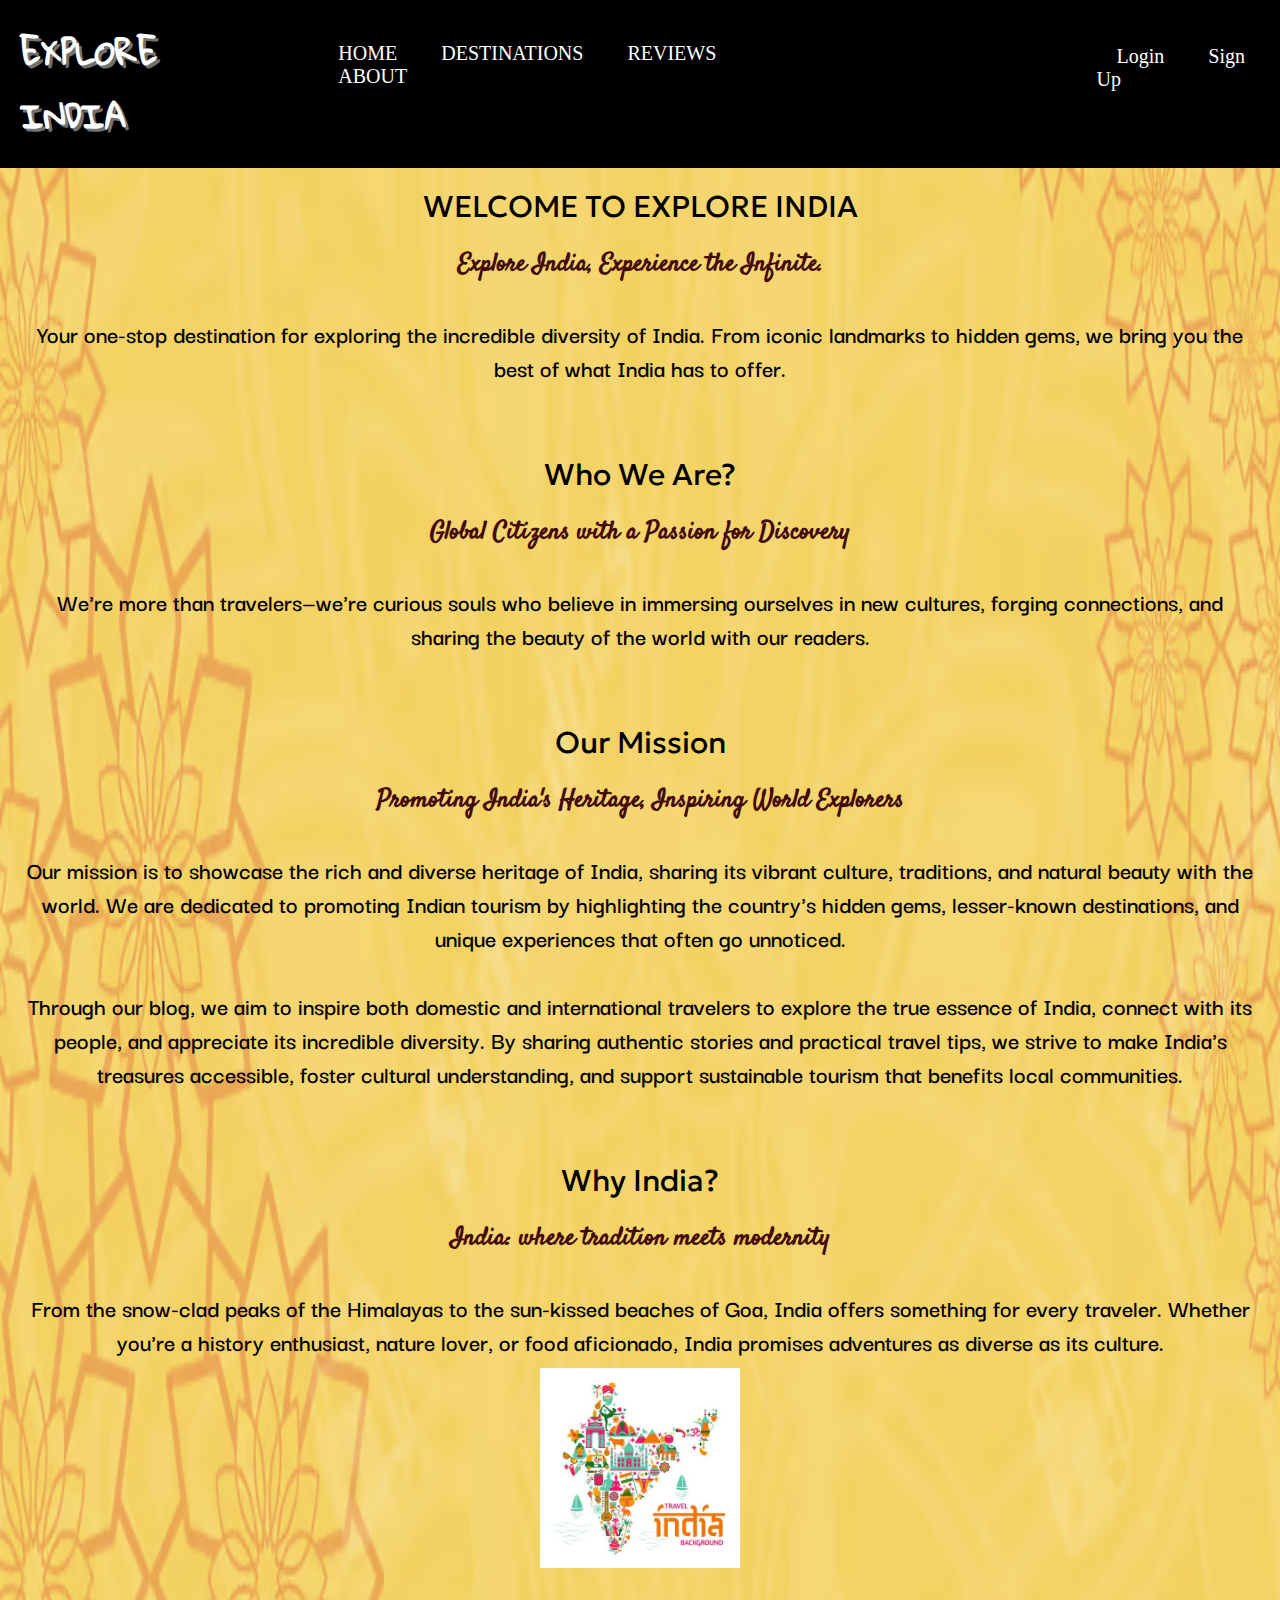
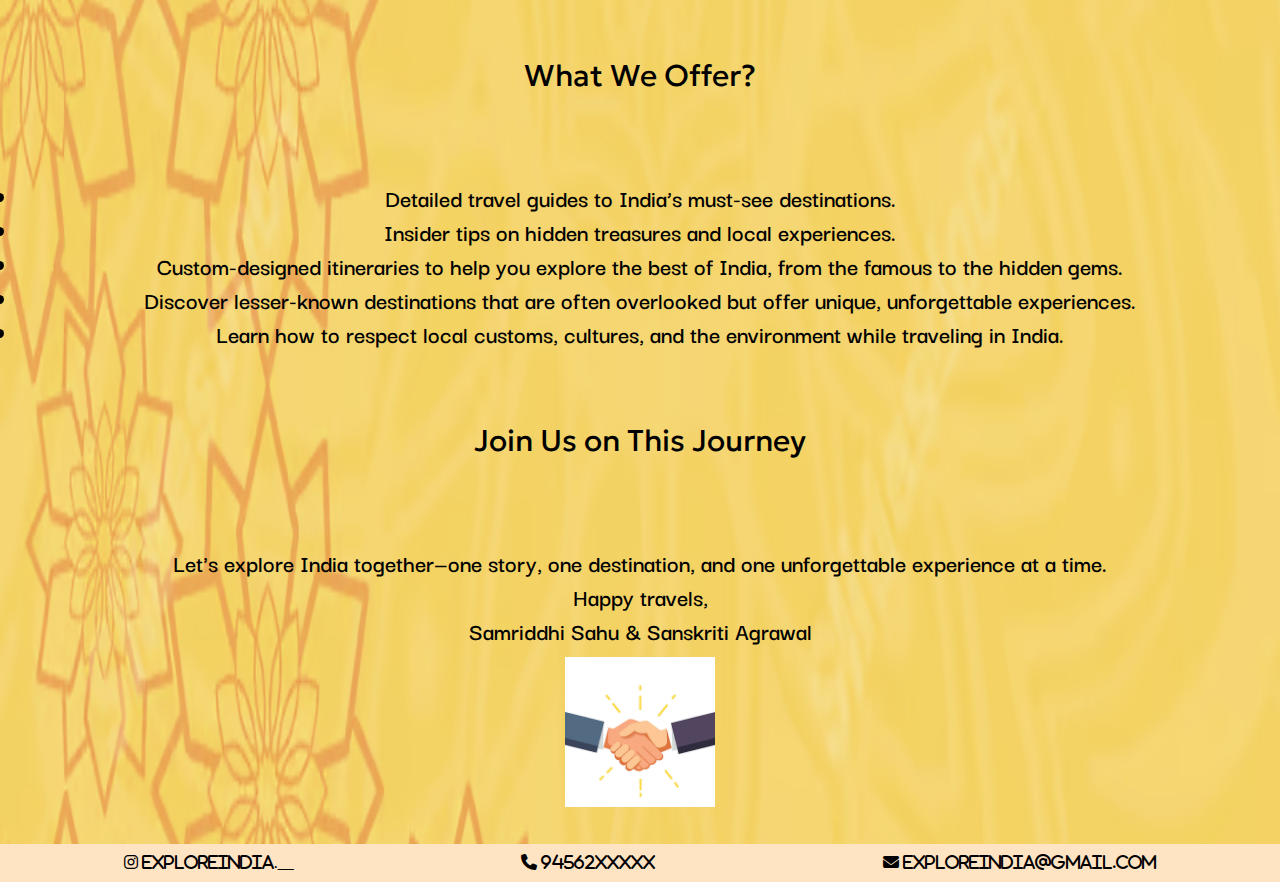
<file: Trave blog website/about.html>
<!DOCTYPE html>
<html lang="en">
<head>
    <meta charset="UTF-8">
    <meta name="viewport" content="width=device-width, initial-scale=1.0">
    <title>Explore India| About</title>
    <link rel="stylesheet" href="style.css">
    <link rel="preconnect" href="https://fonts.googleapis.com">
    <link rel="preconnect" href="https://fonts.gstatic.com" crossorigin>
    <link href="https://fonts.googleapis.com/css2?family=Gloria+Hallelujah&display=swap" rel="stylesheet">
    <link rel="preconnect" href="https://fonts.googleapis.com">
    <link rel="preconnect" href="https://fonts.gstatic.com" crossorigin>
    <link href="https://fonts.googleapis.com/css2?family=Bokor&family=Gruppo&family=Noto+Sans+Display:ital,wght@0,100..900;1,100..900&family=Pacifico&family=Satisfy&display=swap" rel="stylesheet">
    <link rel="preconnect" href="https://fonts.googleapis.com">
    <link rel="preconnect" href="https://fonts.gstatic.com" crossorigin>
    <link href="https://fonts.googleapis.com/css2?family=Bokor&family=Geologica:wght@100..900&family=Gruppo&family=Noto+Sans+Display:ital,wght@0,100..900;1,100..900&family=Pacifico&family=Satisfy&display=swap" rel="stylesheet">
    <link rel="preconnect" href="https://fonts.googleapis.com">
    <link rel="preconnect" href="https://fonts.gstatic.com" crossorigin>
    <link href="https://fonts.googleapis.com/css2?family=Caveat:wght@400..700&family=Concert+One&family=Courgette&family=Dancing+Script:wght@400..700&family=Darker+Grotesque:wght@300..900&family=Gloria+Hallelujah&family=Merienda:wght@300..900&family=Rubik+Bubbles&display=swap" rel="stylesheet">
    <link rel="stylesheet" href="https://cdnjs.cloudflare.com/ajax/libs/font-awesome/6.6.0/css/all.min.css"> 
</head>
<body>
    <!-- heading -->
    <div id="heading">
        <div id="exploreIndia">
        <h1>EXPLORE INDIA</h1>
        </div>
        <!-- navigation -->
        <div id="nav">
            <nav>
                <a href="index.html" target="_blank">HOME</a>
                <a href="destination.html" target="_blank">DESTINATIONS</a>
                <a href="reviews.html" target="_blank">REVIEWS</a>
                <a href="about.html" target="_blank">ABOUT</a>
            </nav>
        </div>
        <!-- login and signup -->
        <div id="login">
            <a href="login.html" target="_blank">Login</a>
            <a href="signup.html" target="_blank">Sign Up</a>
    </div>
    </div>
    <!-- about page -->
    <div class="aboutpage">
        <!-- first about -->
        <div class="about1">
            <div class="aboutheading">
                <p class="abouthead">WELCOME TO EXPLORE INDIA</p>
            </div>
            <br>
            <div class="whoweare">
                    <p><span class="weare">Explore India, Experience the Infinite.</span><br><br>
                        Your one-stop destination for exploring the incredible diversity of India. From iconic landmarks to hidden gems, we bring you the best of what India has to offer.</p>
            </div>
            </div> <br><br><br><br>  

            <!-- second about -->
    <div class="about2">
    <div class="aboutheading">
        <p class="abouthead">Who We Are?</p>
    </div>
    <br>
    <div class="whoweare">
            <p><span class="weare">Global Citizens with a Passion for Discovery</span><br><br>
                We're more than travelers—we're curious souls who believe in immersing ourselves in new cultures, forging connections, and sharing the beauty of the world with our readers.</p>
    </div>
    </div> <br><br><br><br>
    <!-- third about -->
    <div class="about3">
        <div class="aboutheading">
            <p class="abouthead">Our Mission</p>
        </div>
        <br>
        <div class="whoweare">
                <p><span class="weare">Promoting India's Heritage, Inspiring World Explorers </span><br><br>
                    Our mission is to showcase the rich and diverse heritage of India, sharing its vibrant culture, traditions, and natural beauty with the world. We are dedicated to promoting Indian tourism by highlighting the country's hidden gems, lesser-known destinations, and unique experiences that often go unnoticed. <br><br>Through our blog, we aim to inspire both domestic and international travelers to explore the true essence of India, connect with its people, and appreciate its incredible diversity. By sharing authentic stories and practical travel tips, we strive to make India's treasures accessible, foster cultural understanding, and support sustainable tourism that benefits local communities.</p>
        </div>
    </div> <br><br><br><br>
    <!-- fourth about -->
        <div class="about4">
        <div class="aboutheading">
                <p class="abouthead">Why India?</p>
        </div>
            <br>
        <div class="whoweare">
                    <p><span class="weare">India: where tradition meets modernity</span><br><br>
                        From the snow-clad peaks of the Himalayas to the sun-kissed beaches of Goa, India offers something for every traveler. Whether you're a history enthusiast, nature lover, or food aficionado, India promises adventures as diverse as its culture.</p>
                        <img src="images/india map.jpg" alt="india map" width="200px">
        </div>
    </div>      
    <br><br><br><br>
    <!-- fifth about -->
    <div class="about5">
        <div class="aboutheading">
                <p class="abouthead">What We Offer?</p>
        </div>
            <br>
        <div class="whoweare">
                    <p><br><br>
                        </p>
                        <li>Detailed travel guides to India’s must-see destinations.</li>
                        <li>Insider tips on hidden treasures and local experiences.</li>
                        <li>Custom-designed itineraries to help you explore the best of India, from the famous to the hidden gems.</li>
                        <li>Discover lesser-known destinations that are often overlooked but offer unique, unforgettable experiences.</li>
                        <li>Learn how to respect local customs, cultures, and the environment while traveling in India.
                        </li>
        </div>
    </div> 
    <br><br><br><br>
    <!-- sixth about -->
    <div class="about6">
        <div class="aboutheading">
                <p class="abouthead">Join Us on This Journey
                    </p>
        </div>
            <br>
        <div class="whoweare">
                    <p><br><br>
                        Let's explore India together—one story, one destination, and one unforgettable experience at a time.
                        <br>
                        Happy travels, <br> Samriddhi Sahu & Sanskriti Agrawal</p>
                    <img src="images/handfinal.jpg" alt="join" width="150px">
        </div>
    </div>    
    </div>
    <!-- contact us -->
    <div class="contactus">
       <div id="insta">
        <i class="fa-brands fa-instagram" id="logos"> exploreindia.__</i>
       </div>
       <div id="phone">
        <i class="fa-solid fa-phone" id="logos"> 94562XXXXX</i>
       </div>
       <div id="email">
        <i class="fa-solid fa-envelope"> exploreindia@gmail.com</i>
       </div>
    </div>


</body>
</html>
</file>
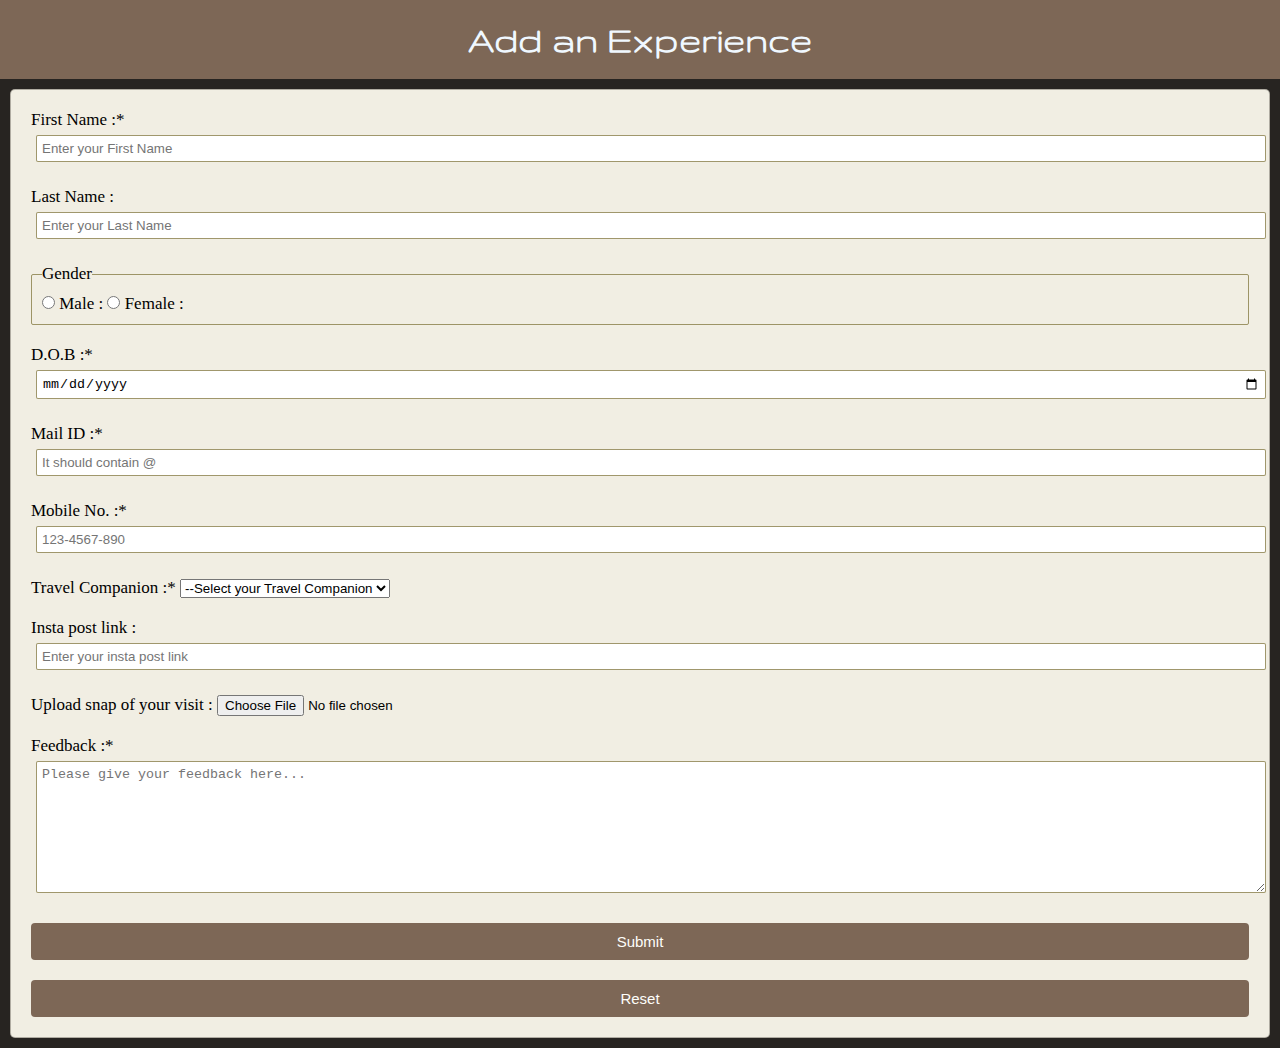
<file: Trave blog website/experience.html>
<!DOCTYPE html>
<html lang="en">
<head>
  <meta charset="UTF-8" />
  <meta name="viewport" content="width=device-width, initial-scale=1.0" />
  <title>Explore India| Add an Experience</title>
  <link rel="stylesheet" href="style.css">
  <link rel="preconnect" href="https://fonts.googleapis.com">
  <link rel="preconnect" href="https://fonts.gstatic.com" crossorigin>
  <link href="https://fonts.googleapis.com/css2?family=Bokor&family=Gruppo&family=Noto+Sans+Display:ital,wght@0,100..900;1,100..900&family=Pacifico&display=swap" rel="stylesheet">
</head>
<body id="expform">

  <div id="exp">
    <p><strong>Add an Experience</strong></p>
  </div>
  <div id="form">
    <form id="myForm">
      <label for="firstName">First Name :*</label>
      <input type="text" name="firstName" id="firstName" required placeholder="Enter your First Name" />
      <br /><br />
      
      <label for="lastName">Last Name : </label>
      <input type="text" name="lastName" id="lastName" placeholder="Enter your Last Name" required />
      <br /><br />
      
      <fieldset>
        <legend>Gender</legend>
        <input type="radio" name="gen" id="male" />
        <label for="male">Male : </label>
        <input type="radio" name="gen" id="female" />
        <label for="female">Female : </label>
      </fieldset>
      <br />
      
      <label for="dob">D.O.B :*</label>
      <input type="date" name="dob" id="dob" required />
      <br /><br />
      
      <label for="email">Mail ID :*</label>
      <input type="email" name="email" id="email" placeholder="It should contain @ " required />
      <br /><br />
      
      <label for="phone">Mobile No. :* </label>
      <input type="number" name="tel" id="tel" placeholder="123-4567-890" pattern="[0-2]{3}-[0-3]{4}-[0-2]{3}" required />
      <br /><br />
      
      <label for="">Travel Companion :* </label>
      <select name="" id="">
        <option value="Choose Companion">--Select your Travel Companion</option>
        <option value="Family">Family</option>
        <option value="Colleague">colleague</option>
        <option value="Friend">Friend</option>
        <option value="Soulmate">Soulmate</option>
        <option value="other">Other</option>
      </select>
      <br /><br />
      
      <label for="insta">Insta post link : </label>
      <input type="text" name="insta" id="insta" placeholder="Enter your insta post link" />
      <br><br>
      
      <label for="myfile">Upload snap of your visit : </label>
      <input type="file" id="myFile" name="filename" required />
      <br /><br />
      
      <div><label for="text">Feedback :* </label></div>
      <textarea name="text" id="text" rows="8" cols="50" placeholder="Please give your feedback here... " required></textarea>
      <br /><br />
      
      <input type="submit"></input>
      <br /><br />
      <input type="reset"></input>
    </form>
  </div>
</body>
</html>
</file>
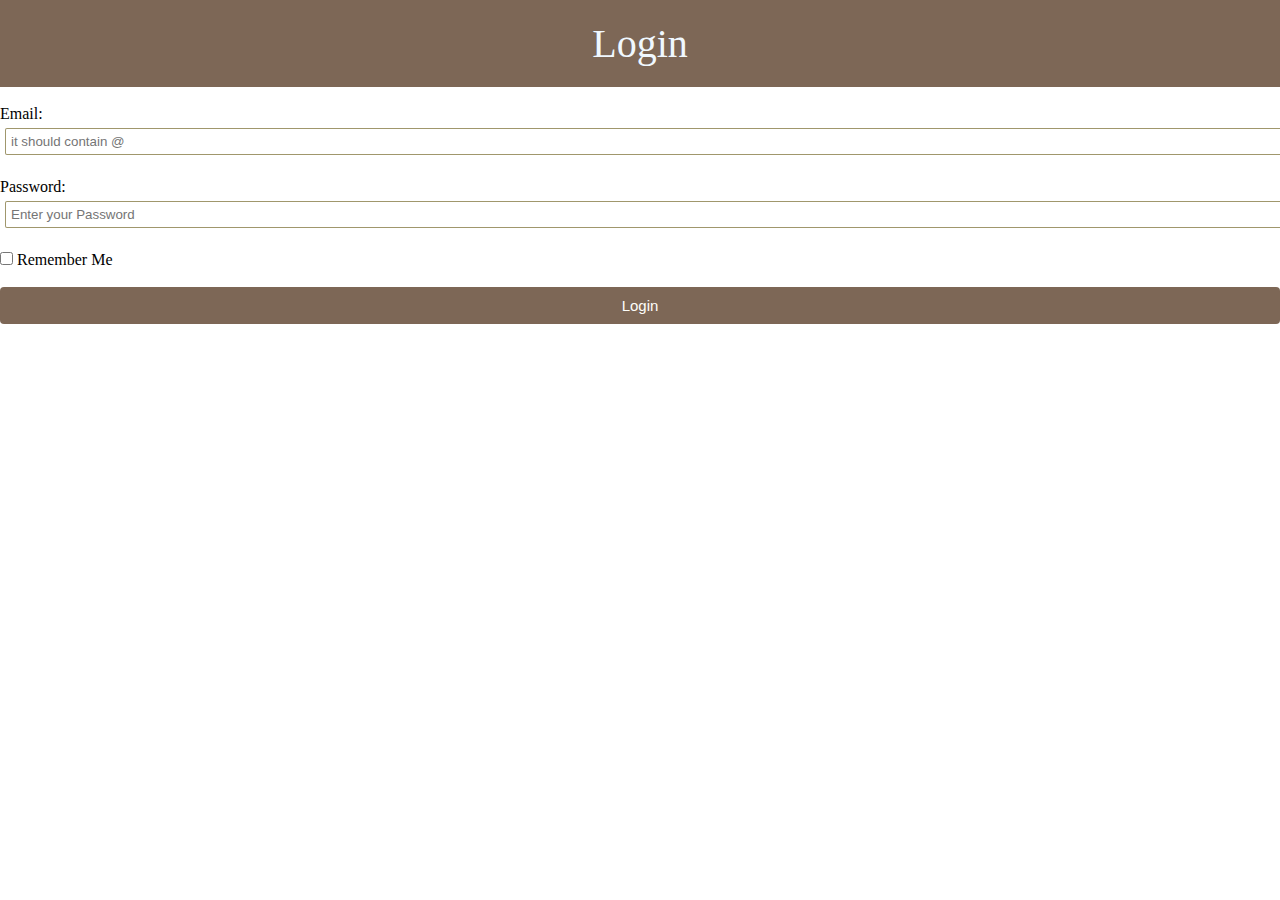
<file: Trave blog website/login.html>
<!DOCTYPE html>
<html lang="en">
  <head>
    <meta charset="UTF-8" />
    <meta name="viewport" content="width=device-width, initial-scale=1.0" />
    <title>Login</title>
    <link rel="stylesheet" href="style.css">
  </head>
  <body>
    <!-- form -->
    <form action="" class="loginform">
      <p class="login">Login</p>
      <br>
      <!-- email -->
      <label for="email">Email:</label>
      <input
        type="email"
        name="email"
        id="email"
        required
        placeholder="it should contain @"
      />
      <!-- password -->
      <br><br>
      <label for="pwd">Password:</label>
      <input
        type="password"
        name="pwd"
        id="pwd"
        required
        placeholder="Enter your Password"
      />
      <!-- checkbox -->
      <br><br>
      <input type="checkbox" name="radio" id="radio" />
      <label for="">Remember Me</label>
      <br><br>
      <!-- submit -->
      <input type="submit" value="Login" />
    </form>
  </body>
</html>
</file>
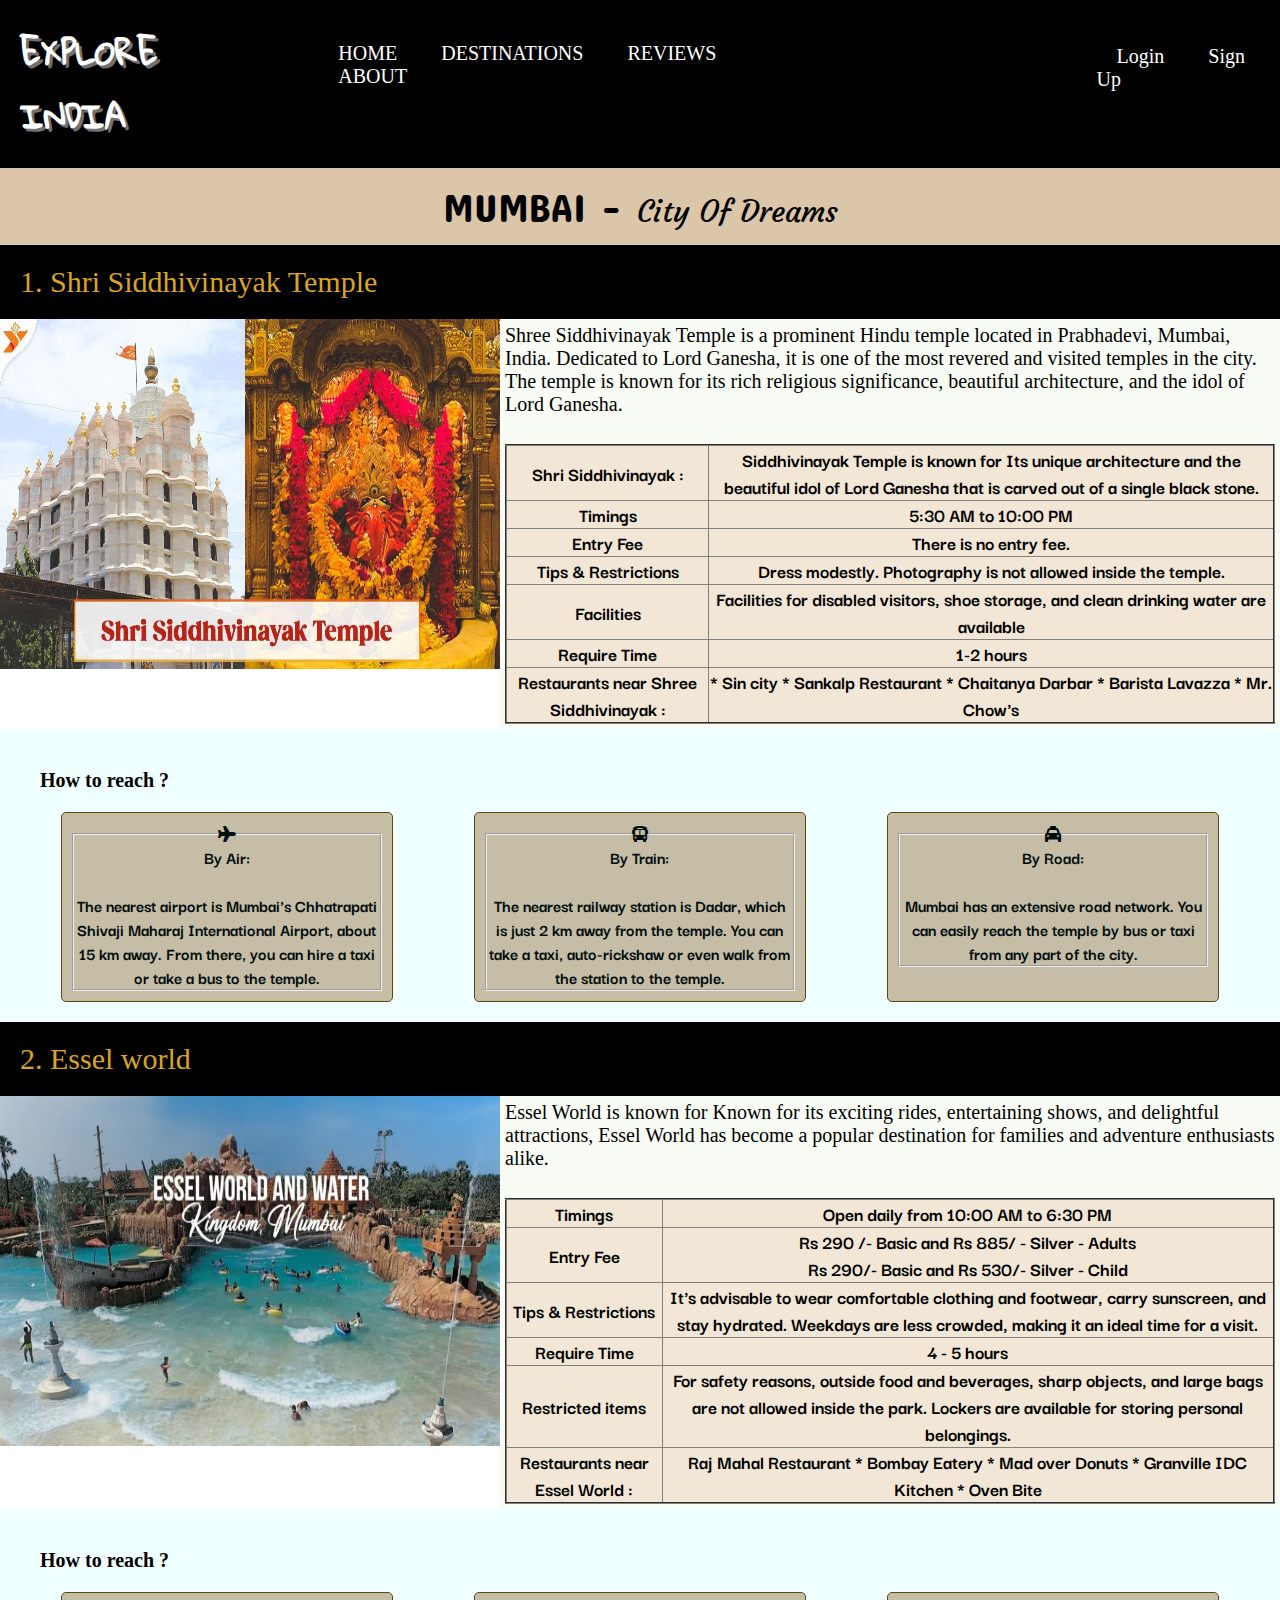
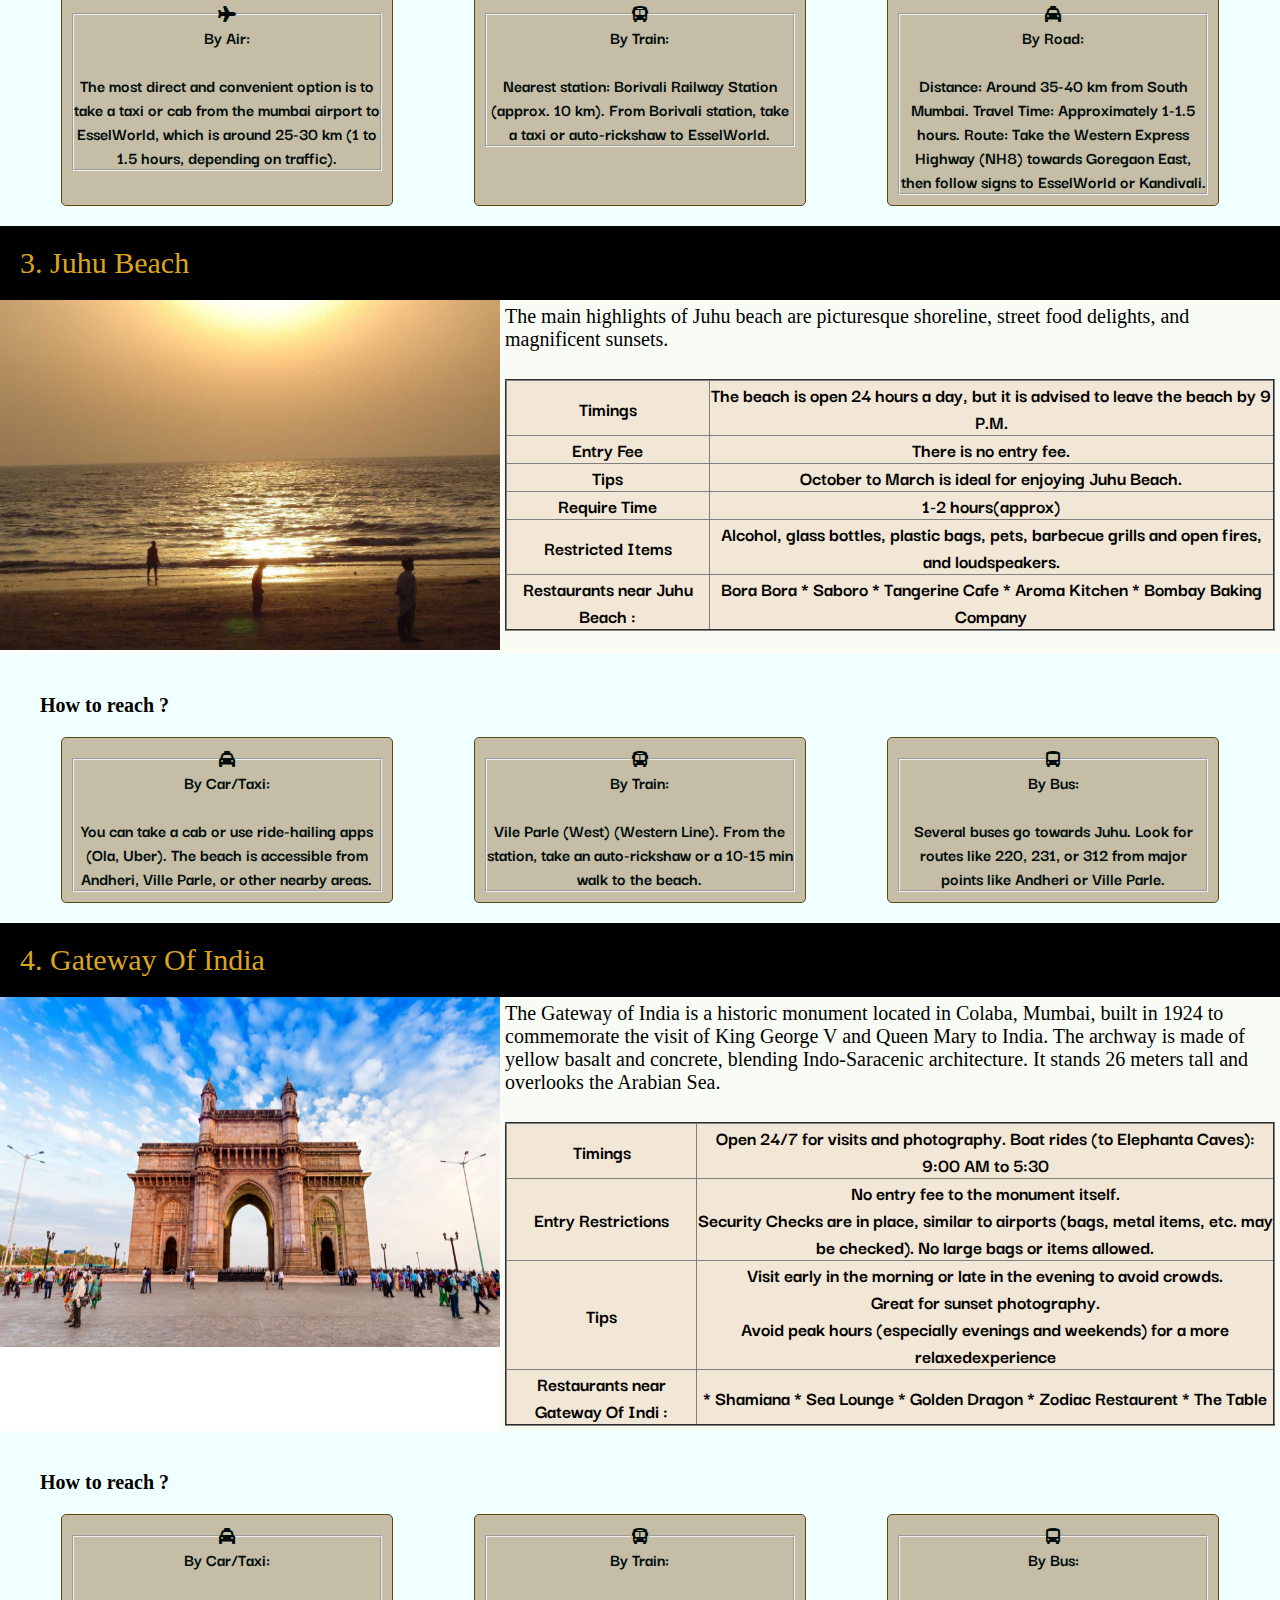
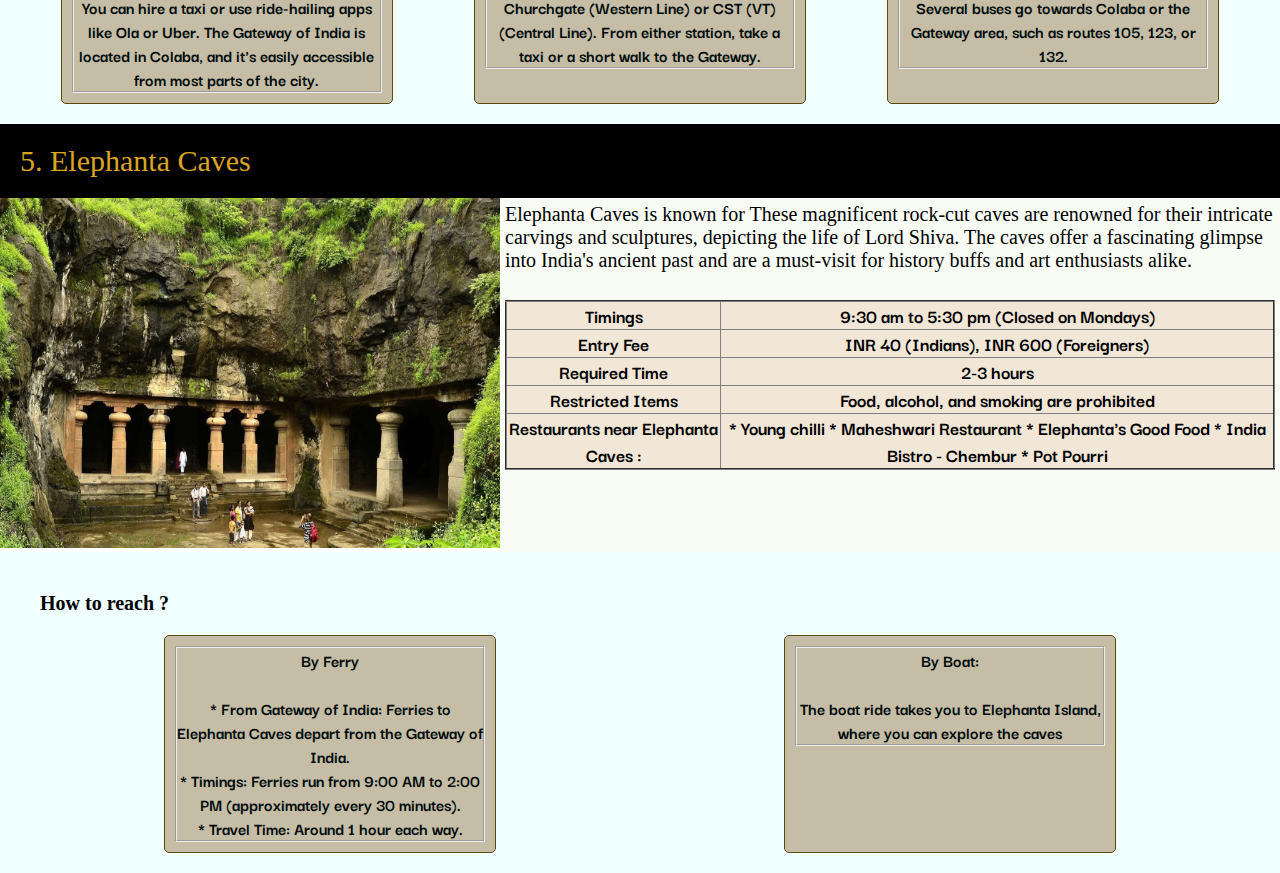
<file: Trave blog website/mumbai.html>
<!DOCTYPE html>
<html lang="en">
<head>
    <meta charset="UTF-8">
    <meta name="viewport" content="width=device-width, initial-scale=1.0">
    <title>DESTINATIONS |MUMBAI</title>
    <link rel="stylesheet" href="style.css">
    <link rel="preconnect" href="https://fonts.googleapis.com">
    <link rel="preconnect" href="https://fonts.gstatic.com" crossorigin>
    <link href="https://fonts.googleapis.com/css2?family=Caveat:wght@400..700&family=Concert+One&family=Courgette&family=Dancing+Script:wght@400..700&family=Gloria+Hallelujah&family=Merienda:wght@300..900&display=swap" rel="stylesheet">
    <link rel="preconnect" href="https://fonts.googleapis.com">
    <link rel="preconnect" href="https://fonts.gstatic.com" crossorigin>
    <link href="https://fonts.googleapis.com/css2?family=Caveat:wght@400..700&family=Concert+One&family=Courgette&family=Dancing+Script:wght@400..700&family=Gloria+Hallelujah&family=Merienda:wght@300..900&family=Rubik+Bubbles&display=swap" rel="stylesheet">
    <link rel="preconnect" href="https://fonts.googleapis.com">
    <link rel="preconnect" href="https://fonts.gstatic.com" crossorigin>
    <link href="https://fonts.googleapis.com/css2?family=Caveat:wght@400..700&family=Concert+One&family=Courgette&family=Dancing+Script:wght@400..700&family=Darker+Grotesque:wght@300..900&family=Gloria+Hallelujah&family=Merienda:wght@300..900&family=Rubik+Bubbles&display=swap" rel="stylesheet">
    <link rel="stylesheet" href="https://cdnjs.cloudflare.com/ajax/libs/font-awesome/6.6.0/css/all.min.css">
</head>
<body>
    <!-- heading -->
    <div id="heading">
        <div id="exploreIndia">
        <h1>EXPLORE INDIA</h1>
        </div>
        <!-- navigation -->
        <div id="nav">
            <nav>
                <a href="index.html" target="_blank">HOME</a>
                <a href="destination.html" target="_blank">DESTINATIONS</a>
                <a href="reviews.html" target="_blank">REVIEWS</a>
                <a href="about.html" target="_blank">ABOUT</a>
            </nav>
        </div>
        <!-- login and signup -->
        <div id="login">
            <a href="login.html" target="_blank">Login</a>
            <a href="signup.html" target="_blank">Sign Up</a>
    </div>
    </div>
    <!-- cityname -->
    <div id="mumbai">
        <p class="cityname"><span class="nameofcity">MUMBAI - </span><span class="cityquote">City Of Dreams</span></p>
    </div>
    <!-- first place -->
    <div class="place">
            <p class="placename">1. Shri Siddhivinayak Temple</p>
    </div>
    <div class="aboutplace">
            <div class="placeimage">
                <img src="images/siddhivinayak.jpg" alt="siddhivinayak" width="500px" height="350px">
            </div>
            <div class="contentandtable">
            <div class="placecontent">
                <p>Shree Siddhivinayak Temple is a prominent Hindu temple located in Prabhadevi, Mumbai, India. Dedicated to Lord Ganesha, it is one of the most revered and visited temples in the city. The temple is known for its rich religious significance, beautiful architecture, and the idol of Lord Ganesha.</p>
            </div>
            <br>
            <!-- table -->
            <div class="table">
                <table border="2px solid black">
                    <tr>
                        <td>Shri Siddhivinayak :
                        </td>
                        <td>Siddhivinayak Temple is known for	Its unique architecture and the beautiful idol of Lord Ganesha that is carved out of a single black stone.
                        </td>
                    </tr>
                    <tr>
                        <td>Timings
                        </td>
                        <td>5:30 AM to 10:00 PM
                        </td>
                    </tr>
                    <tr>
                        <td>Entry Fee
                        </td>
                        <td>There is no entry fee.
                        </td>
                    </tr>
                    <tr>
                        <td>Tips & Restrictions
                        </td>
                        <td>Dress modestly. Photography is not allowed inside the temple.
                        </td>
                    </tr>
                    <tr>
                        <td>Facilities
                        </td>
                        <td>Facilities for disabled visitors, shoe storage, and clean drinking water are available
                        </td>
                    </tr>
                    <tr>
                        <td>Require Time</td>
                        <td>1-2 hours
                        </td>
                    </tr>
                    <tr>
                        <td>Restaurants near Shree Siddhivinayak :
                        </td>
                        <td>* Sin city
                            * Sankalp Restaurant
                            * Chaitanya Darbar
                            * Barista Lavazza
                            * Mr. Chow's
                        </td>
                    </tr>


                </table>
            </div>
            </div>
    </div>
    <!-- how to reach -->
    <div class="howreach">
    <div class="reach">
        <p class="reachhead">How to reach ?</p>
    </div>

    <div class="reachby">
        <div class="trans">
            <fieldset>
            <legend><i class="fa-solid fa-plane"></i></legend>
            <p>By Air: <br><br>The nearest airport is Mumbai's Chhatrapati Shivaji Maharaj International Airport, about 15 km away. From there, you can hire a taxi or take a bus to the temple.</p>
            </fieldset>
        </div>
        <div class="trans">
            <fieldset>
            <legend><i class="fa-solid fa-bus"></i></legend>
            <p>By Train: <br><br>The nearest railway station is Dadar, which is just 2 km away from the temple. You can take a taxi, auto-rickshaw or even walk from the station to the temple.</p>
            </fieldset>
        </div>
        <div class="trans">
            <fieldset>
                <legend><i class="fa-solid fa-taxi"></i></legend>
            <p>By Road: <br><br>Mumbai has an extensive road network. You can easily reach the temple by bus or taxi from any part of the city.</p>
            </fieldset>
        </div>
    </div>
    </div>

    <!-- second place -->
    <div class="place">
        <p class="placename">2. Essel world</p>
</div>
<div class="aboutplace">
        <div class="placeimage">
            <img src="images/Essel world.jpg" alt="esselworld" width="500px" height="350px">
        </div>
        <div class="contentandtable">
        <div class="placecontent">
            <p>Essel World is known for	Known for its exciting rides, entertaining shows, and delightful attractions, Essel World has become a popular destination for families and adventure enthusiasts alike.
            </p>
        </div>
        <br>
        <!-- table -->
        <div class="table">
            <table border="2px solid black">
                <tr>
                    <td>Timings
                    </td>
                    <td>Open daily from 10:00 AM to 6:30 PM
                    </td>
                </tr>
                <tr>
                    <td>Entry Fee
                    </td>
                    <td>Rs 290 /- Basic and Rs 885/ - Silver - Adults <br>Rs 290/- Basic and Rs 530/- Silver - Child

                    </td>
                </tr>
                <tr>
                    <td>Tips & Restrictions
                    </td>
                    <td>It's advisable to wear comfortable clothing and footwear, carry sunscreen, and stay hydrated. Weekdays are less crowded, making it an ideal time for a visit.

                    </td>
                </tr>
                <tr>
                    <td>Require Time</td>
                    <td>4 - 5 hours
                    </td>
                </tr>
                <tr>
                    <td>Restricted items</td>
                    <td>For safety reasons, outside food and beverages, sharp objects, and large bags are not allowed inside the park. Lockers are available for storing personal belongings.

                    </td>
                </tr>
                <tr>
                    <td>Restaurants near Essel World :
                    </td>
                    <td> Raj Mahal Restaurant
                        * Bombay Eatery
                        * Mad over Donuts
                        * Granville IDC Kitchen
                        * Oven Bite
                    </td>
                </tr>
            </table>
        </div>
        </div>
</div>
<!-- how to reach -->
<div class="howreach">
<div class="reach">
    <p class="reachhead">How to reach ?</p>
</div>

<div class="reachby">
    <div class="trans">
        <fieldset><legend><i class="fa-solid fa-plane"></i></legend>
        <p>By Air:<br><br>The most direct and convenient option is to take a taxi or cab from the mumbai airport to EsselWorld, which is around 25-30 km (1 to 1.5 hours, depending on traffic). </p>
        </fieldset>
    </div>
    <div class="trans">
        <fieldset>
        <legend><i class="fa-solid fa-bus"></i></legend>
        <p>By Train: <br><br>Nearest station: Borivali Railway Station (approx. 10 km).
            From Borivali station, take a taxi or auto-rickshaw to EsselWorld.</p>
        </fieldset>
    </div>
    <div class="trans">
        <fieldset>
            <legend><i class="fa-solid fa-taxi"></i></legend>
        <p>By Road: <br><br>Distance: Around 35-40 km from South Mumbai.
            Travel Time: Approximately 1-1.5 hours.
            Route: Take the Western Express Highway (NH8) towards Goregaon East, then follow signs to EsselWorld or Kandivali.
            </p>
        </fieldset>
    </div>
</div>
</div>


<!-- third place -->
<div class="place">
    <p class="placename">3. Juhu Beach</p>
</div>
<div class="aboutplace">
    <div class="placeimage">
        <img src="images/JuhuBeach.jpg" alt="juhubeach" width="500px" height="350px">
    </div>
    <div class="contentandtable">
    <div class="placecontent">
        <p>The main highlights of Juhu beach are picturesque shoreline, street food delights, and magnificent sunsets.
        </p>
    </div>
    <br>
    <!-- table -->
    <div class="table">
        <table border="2px solid black">
            <tr>
                <td>Timings
                </td>
                <td> The beach is open 24 hours a day, but it is advised to leave the beach by 9 P.M.
                </td>
            </tr>
            <tr>
                <td>Entry Fee
                </td>
                <td>There is no entry fee.
                </td>
            </tr>
            <tr>
                <td>Tips
                </td>
                <td>October to March is ideal for enjoying Juhu Beach.
                </td>
            </tr>
            <tr>
                <td>Require Time</td>
                <td>1-2 hours(approx)
                </td>
            </tr>
            <tr>
                <td>Restricted Items</td>
                <td>Alcohol, glass bottles, plastic bags, pets, barbecue grills and open fires, and loudspeakers.
                </td>
            </tr>

            <tr>
                <td>Restaurants near Juhu Beach :
                </td>
                <td>  Bora Bora
                    * Saboro
                    * Tangerine Cafe
                    * Aroma Kitchen
                    * Bombay Baking Company
                </td>
            </tr>
        </table>
    </div>
    </div>
</div>
<!-- howtoreach -->
<div class="howreach">
<div class="reach">
<p class="reachhead">How to reach ?</p>
</div>

<div class="reachby">
<div class="trans">
    <fieldset>
        <legend><i class="fa-solid fa-taxi"></i></legend>
    <p>By Car/Taxi: <br><br>You can take a cab or use ride-hailing apps (Ola, Uber). The beach is accessible from Andheri, Ville Parle, or other nearby areas.
    </p>
    </fieldset>

</div>
<div class="trans">
    <fieldset>
    <legend><i class="fa-solid fa-bus"></i></legend>
    <p>By Train:  <br><br>Vile Parle (West) (Western Line).
        From the station, take an auto-rickshaw or a 10-15 min walk to the beach.
    </p>
    </fieldset>
</div>
<div class="trans">
    <fieldset><legend><i class="fa-solid fa-bus-simple"></i></legend>
    <p>By Bus: <br><br>
        Several buses go towards Juhu. Look for routes like 220, 231, or 312 from major points like Andheri or Ville Parle.
    </fieldset>
</div>
</div>
</div>

<!-- place 4 -->
<div class="place">
    <p class="placename">4. Gateway Of India</p>
</div>
<div class="aboutplace">
    <div class="placeimage">
        <img src="images/gateway.jpg" alt="gateway of india" width="500px" height="350px">
    </div>
    <div class="contentandtable">
    <div class="placecontent">
        <p>The Gateway of India is a historic monument located in Colaba, Mumbai, built in 1924 to commemorate the visit of King George V and Queen Mary to India. The archway is made of yellow basalt and concrete, blending Indo-Saracenic architecture. It stands 26 meters tall and overlooks the Arabian Sea.
        </p>
    </div>
    <br>
    <!-- table -->
    <div class="table">
        <table border="2px solid black">
            <tr>
                <td>Timings
                </td>
                <td>Open 24/7 for visits and photography.
                    Boat rides (to Elephanta Caves): 9:00 AM to 5:30 
                </td>
            </tr>
            <tr>
                <td>Entry Restrictions
                </td>
                <td>No entry fee to the monument itself. <br>
                Security Checks are in place, similar to airports (bags, metal items, etc. may be checked).
                    No large bags or items allowed.
                    
                </td>
            </tr>
            <tr>
                <td>Tips
                </td>
                <td>Visit early in the morning or late in the evening to avoid crowds. <br>Great for sunset photography. <br>
                Avoid peak hours (especially evenings and weekends) for a more relaxedexperience

                </td>
            </tr>

            <tr>
                <td>Restaurants near Gateway Of Indi :
                </td>
                <td>  * Shamiana
                    * Sea Lounge
                    * Golden Dragon
                    * Zodiac Restaurent
                    * The Table
                </td>
            </tr>
        </table>
    </div>
    </div>
</div>
<!-- how t reach -->
<div class="howreach">
<div class="reach">
<p class="reachhead">How to reach ?</p>
</div>

<div class="reachby">
<div class="trans">
    <fieldset>
    <legend><i class="fa-solid fa-taxi"></i></legend>
    <p>By Car/Taxi: <br><br>You can hire a taxi or use ride-hailing apps like Ola or Uber. The Gateway of India is located in Colaba, and it's easily accessible from most parts of the city. 
    </p>
    </fieldset>

</div>
<div class="trans">
    <fieldset>
    <legend><i class="fa-solid fa-bus"></i></legend>
    <p>By Train:  <br><br>Churchgate (Western Line) or CST (VT) (Central Line).
        From either station, take a taxi or a short walk to the Gateway.
    </p>
    </fieldset>
</div>
<div class="trans">
    <fieldset><legend><i class="fa-solid fa-bus-simple"></i></legend>
    <p>By Bus: <br><br>Several buses go towards Colaba or the Gateway area, such as routes 105, 123, or 132.
    </fieldset>
</div>
</div>
</div>
<!-- fifth place -->
<div class="place">
    <p class="placename">5. Elephanta Caves</p>
</div>
<div class="aboutplace">
    <div class="placeimage">
        <img src="images/elephanta.jpg" alt="elephanta caves" width="500px" height="350px">
    </div>
    <div class="contentandtable">
    <div class="placecontent">
        <p>Elephanta Caves is known for	These magnificent rock-cut caves are renowned for their intricate carvings and sculptures, depicting the life of Lord Shiva. The caves offer a fascinating glimpse into India's ancient past and are a must-visit for history buffs and art enthusiasts alike.
        </p>
    </div>
    <br>
    <!-- table -->
    <div class="table">
        <table border="2px solid black">
            <tr>
                <td>Timings
                </td>
                <td>9:30 am to 5:30 pm (Closed on Mondays)

                </td>
            </tr>
            <tr>
                <td>Entry Fee
                </td>
                <td>
                INR 40 (Indians), INR 600 (Foreigners)

                </td>
            </tr>
            <tr>
                <td>Required Time
                </td>
                <td>
                2-3 hours

                </td>
            </tr>
            <tr>
                <td>Restricted Items
                </td>
                <td>  Food, alcohol, and smoking are prohibited

                </td>
            </tr>
            <tr>
                <td>Restaurants near Elephanta Caves :

                </td>
                <td>   * Young chilli
                    * Maheshwari Restaurant
                    * Elephanta's Good Food
                    * India Bistro - Chembur
                    * Pot Pourri
                
                </td>
            </tr>
        </table>
    </div>
    </div>
</div>
<!-- how to reach -->
<div class="howreach">
<div class="reach">
<p class="reachhead">How to reach ?</p>
</div>

<div class="reachby">
<div class="trans">
    <fieldset>
    <legend>
    <i class="fa-thin fa-ferry"></i></legend>
    <p>By Ferry <br><br>* From Gateway of India: Ferries to Elephanta Caves depart from the Gateway of India. <br>
        * Timings: Ferries run from 9:00 AM to 2:00 PM (approximately every 30 minutes). <br>
        * Travel Time: Around 1 hour each way.
        
    </p>
    </fieldset>
</div>
<div class="trans">
    <fieldset>
        <legend><i class="fa-thin fa-ship"></i></legend>
    <p>By Boat:
        <br><br>
        The boat ride takes you to Elephanta Island, where you can explore the caves
    </p>
    </fieldset>
</div>
</div>
</body>
</html>
</file>
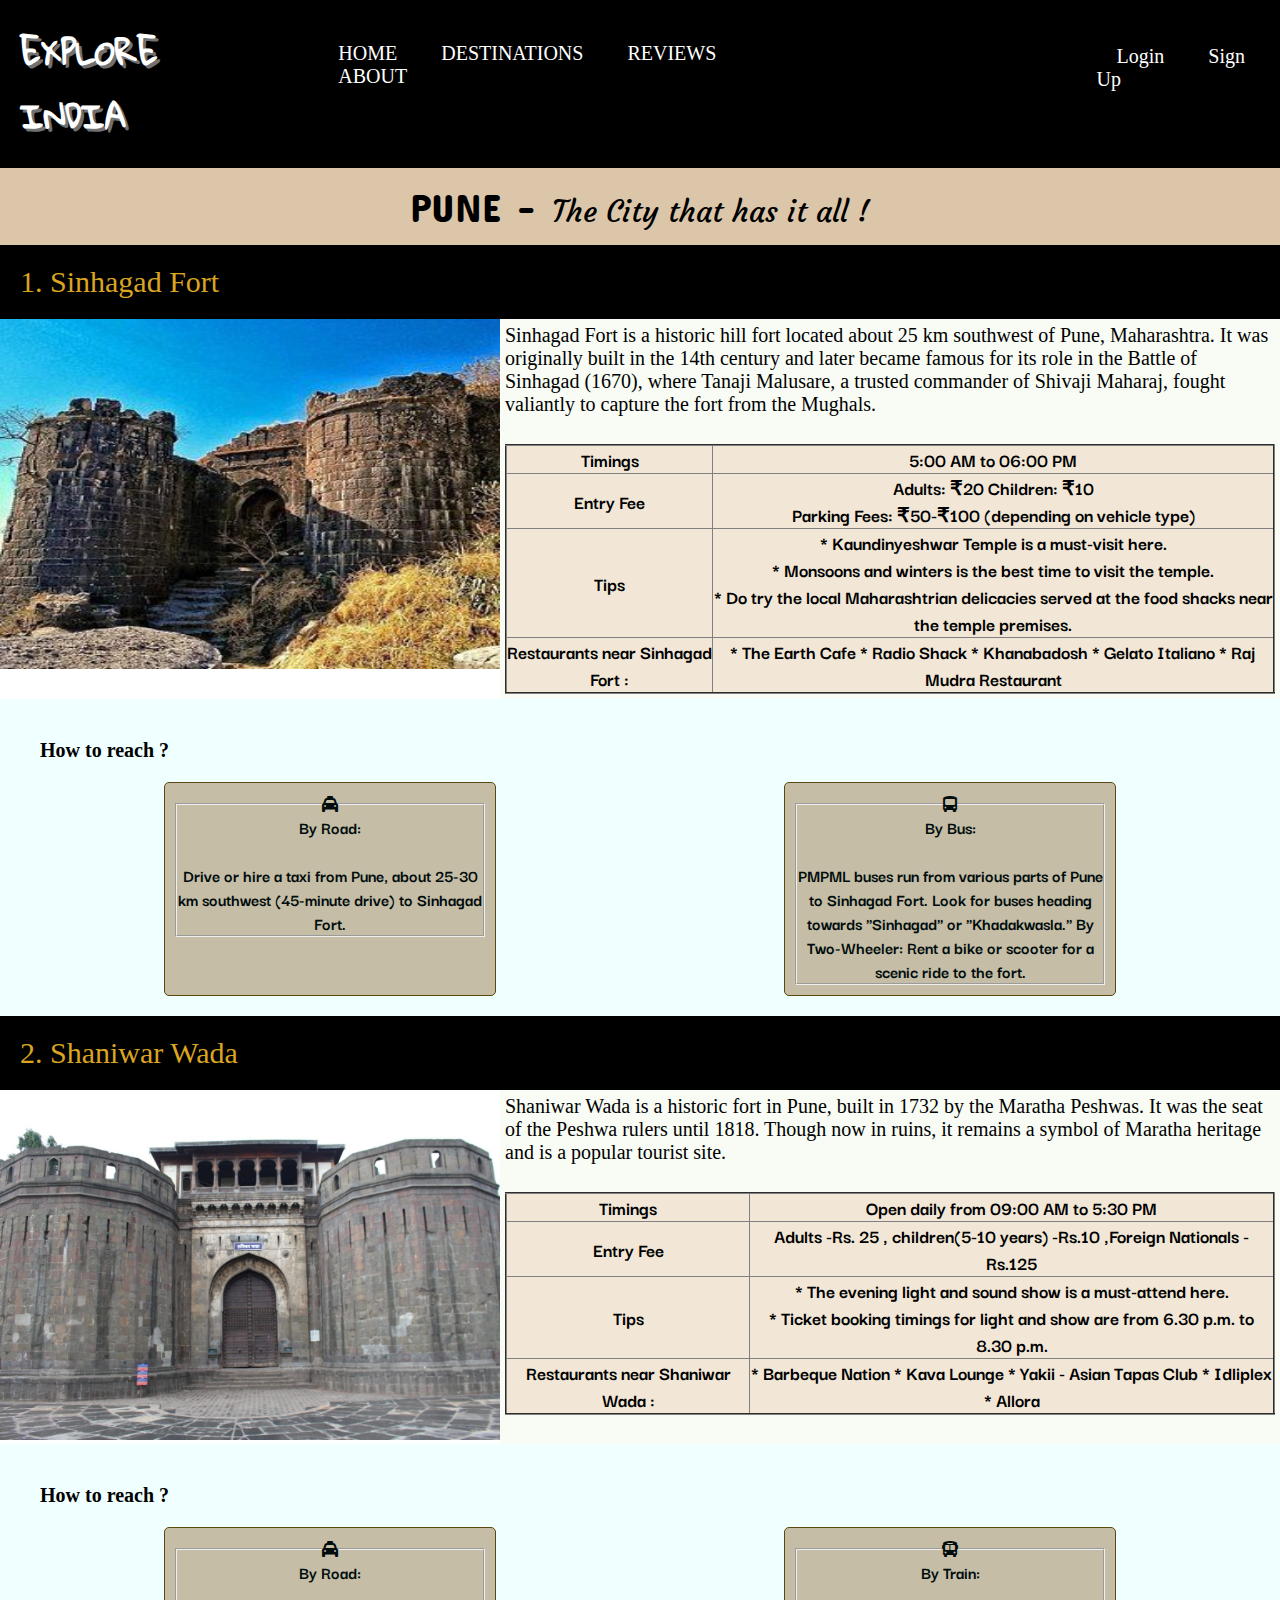
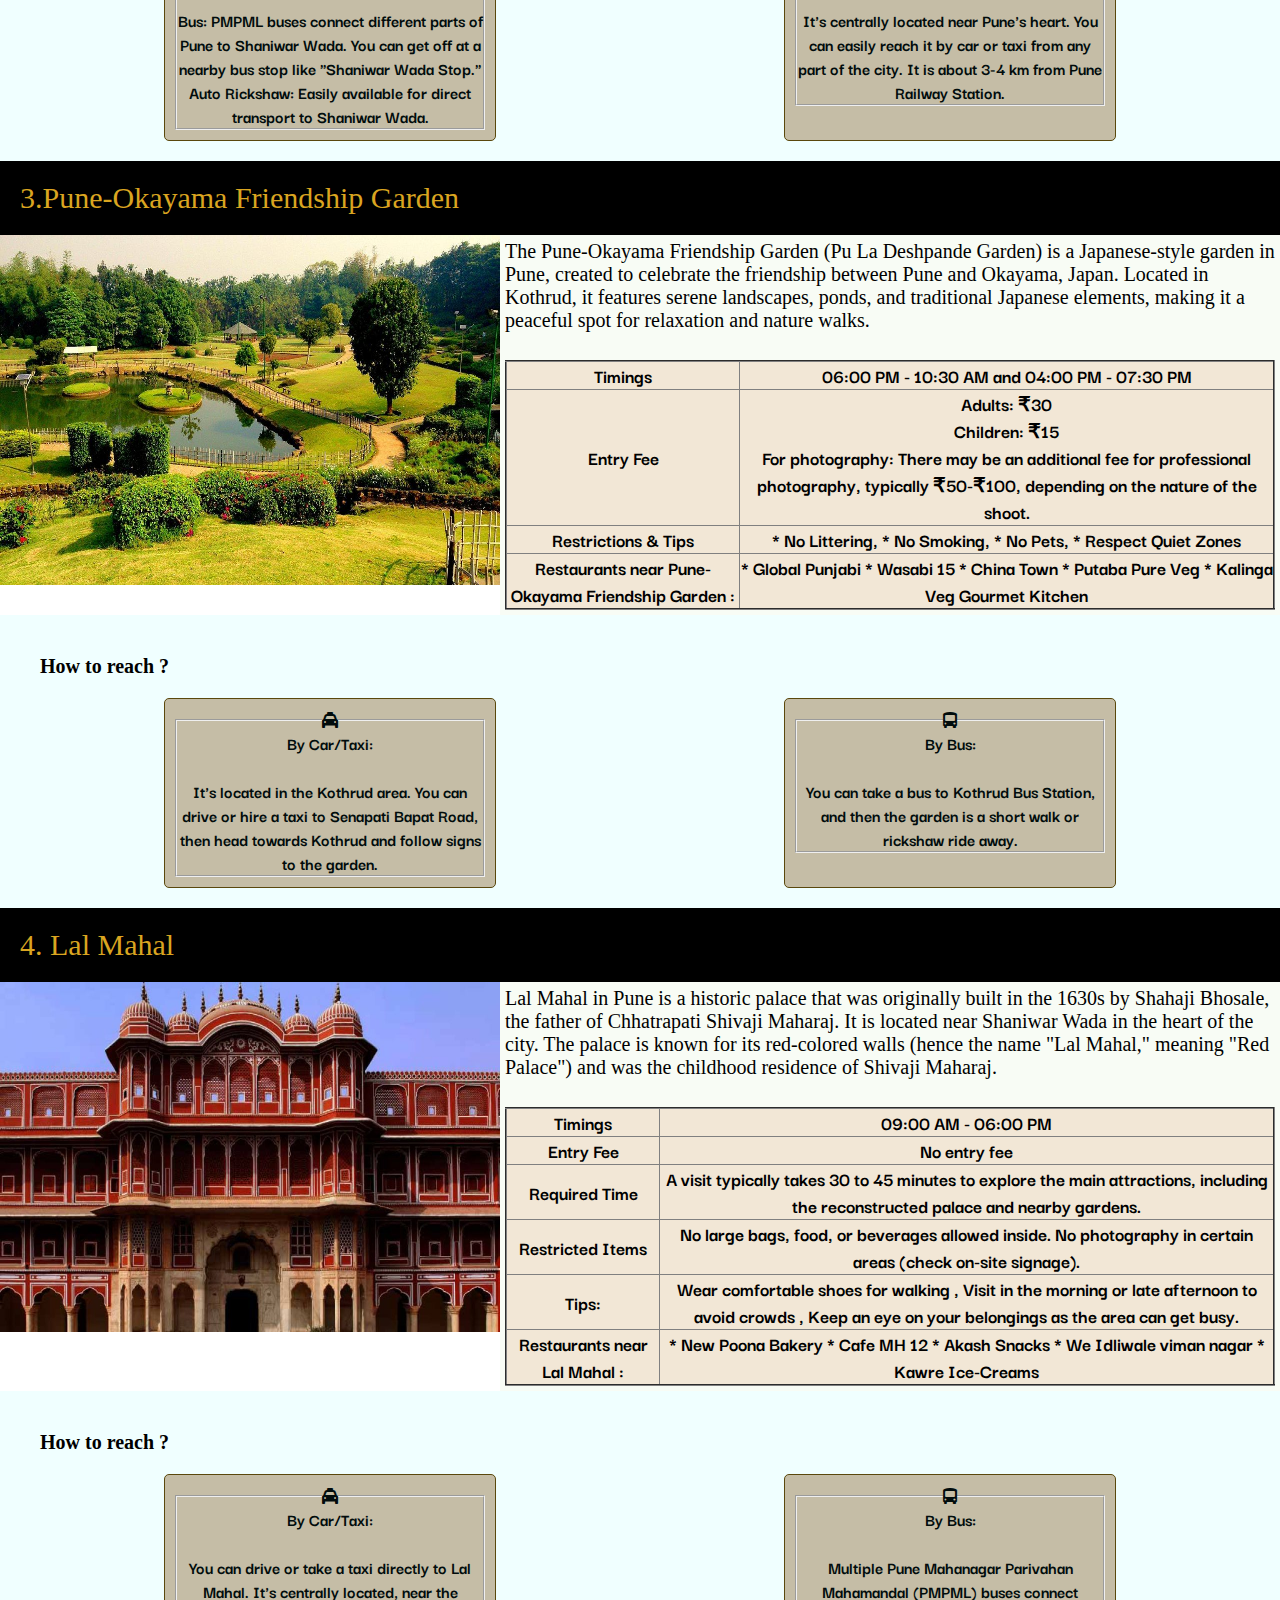
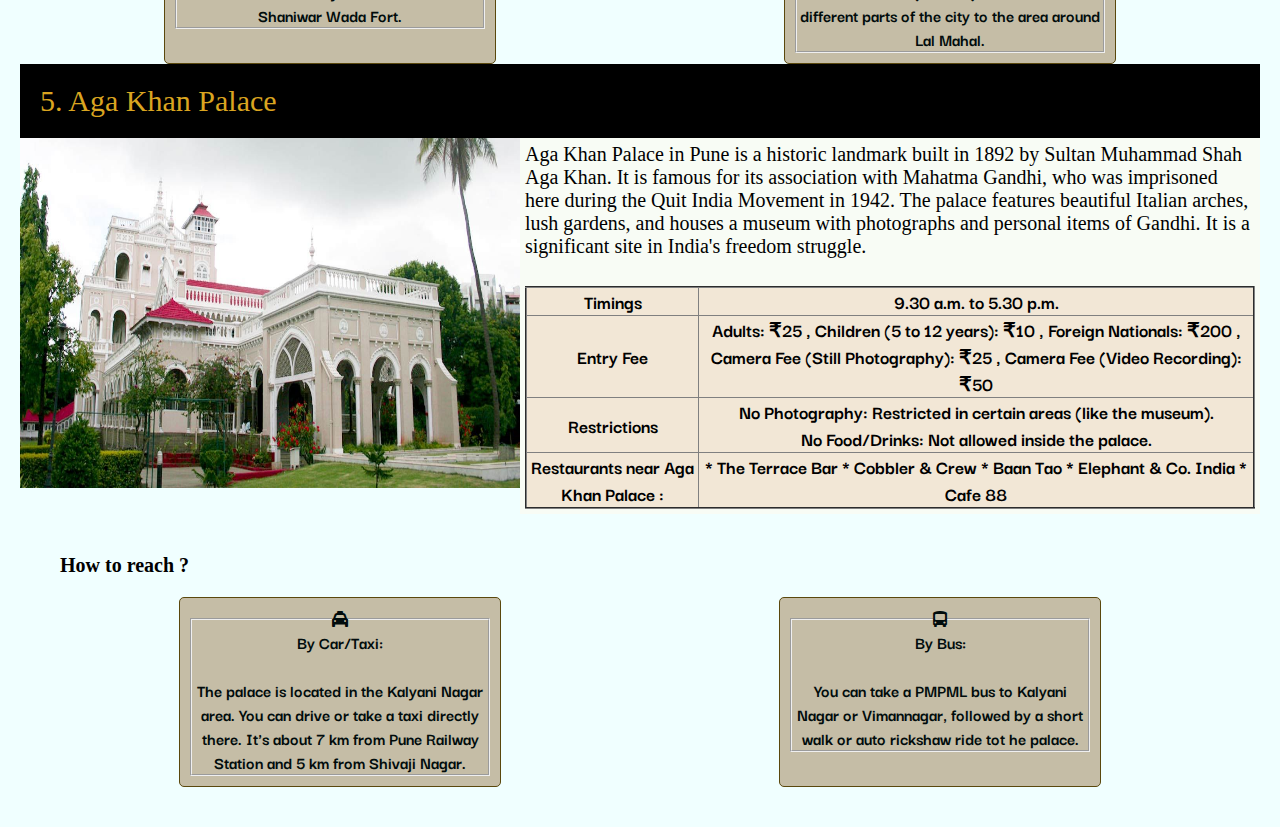
<file: Trave blog website/pune.html>
<!DOCTYPE html>
<html lang="en">
<head>
    <meta charset="UTF-8">
    <meta name="viewport" content="width=device-width, initial-scale=1.0">
    <title>DESTINATIONS |PUNE</title>
    <link rel="stylesheet" href="style.css">
    <link rel="preconnect" href="https://fonts.googleapis.com">
    <link rel="preconnect" href="https://fonts.gstatic.com" crossorigin>
    <link href="https://fonts.googleapis.com/css2?family=Caveat:wght@400..700&family=Concert+One&family=Courgette&family=Dancing+Script:wght@400..700&family=Gloria+Hallelujah&family=Merienda:wght@300..900&display=swap" rel="stylesheet">
    <link rel="preconnect" href="https://fonts.googleapis.com">
    <link rel="preconnect" href="https://fonts.gstatic.com" crossorigin>
    <link href="https://fonts.googleapis.com/css2?family=Caveat:wght@400..700&family=Concert+One&family=Courgette&family=Dancing+Script:wght@400..700&family=Gloria+Hallelujah&family=Merienda:wght@300..900&family=Rubik+Bubbles&display=swap" rel="stylesheet">
    <link rel="preconnect" href="https://fonts.googleapis.com">
    <link rel="preconnect" href="https://fonts.gstatic.com" crossorigin>
    <link href="https://fonts.googleapis.com/css2?family=Caveat:wght@400..700&family=Concert+One&family=Courgette&family=Dancing+Script:wght@400..700&family=Darker+Grotesque:wght@300..900&family=Gloria+Hallelujah&family=Merienda:wght@300..900&family=Rubik+Bubbles&display=swap" rel="stylesheet">
    <link rel="stylesheet" href="https://cdnjs.cloudflare.com/ajax/libs/font-awesome/6.6.0/css/all.min.css">

</head>
<body>
    <!-- heading -->
    <div id="heading">
        <div id="exploreIndia">
        <h1>EXPLORE INDIA</h1>
        </div>
        <!-- navigation -->
        <div id="nav">
            <nav>
                <a href="index.html" target="_blank">HOME</a>
                <a href="destination.html" target="_blank">DESTINATIONS</a>
                <a href="reviews.html" target="_blank">REVIEWS</a>
                <a href="about.html" target="_blank">ABOUT</a>
            </nav>
        </div>
        <!-- login and signup -->
        <div id="login">
            <a href="login.html" target="_blank">Login</a>
            <a href="signup.html" target="_blank">Sign Up</a>
    </div>
    </div>
    <!-- city -->
    <div id="mumbai">
        <p class="cityname"><span class="nameofcity">PUNE - </span><span class="cityquote">The City that has it all !</span></p>
    </div>

    <!-- first place -->
    <div class="place">
        <p class="placename">1. Sinhagad Fort</p>
</div>
<div class="aboutplace">
        <div class="placeimage">
            <img src="images/sinhagad.jpg" alt="sinhagad" width="500px" height="350px">
        </div>
        <div class="contentandtable">
        <div class="placecontent">
            <p>Sinhagad Fort is a historic hill fort located about 25 km southwest of Pune, Maharashtra. It was originally built in the 14th century and later became famous for its role in the Battle of Sinhagad (1670), where Tanaji Malusare, a trusted commander of Shivaji Maharaj, fought valiantly to capture the fort from the Mughals.
            </p>
        </div>
        <br>
        <!-- table -->
        <div class="table">
            <table border="2px solid black">
                <tr>
                    <td>Timings
                    </td>
                    <td>5:00 AM to 06:00 PM
                    </td>
                </tr>
                <tr>
                    <td>Entry Fee
                    </td>
                    <td>Adults: ₹20
                        Children: ₹10 <br>
                        Parking Fees: ₹50-₹100 (depending on vehicle type)
                    </td>
                </tr>
                <tr>
                    <td>Tips
                    </td>
                    <td>* Kaundinyeshwar Temple is a must-visit here. <br>
                     * Monsoons and winters is the best time to visit the temple. <br>
                        * Do try the local Maharashtrian delicacies served at the food shacks near the temple premises.
                        
                    </td>
                </tr>
                <tr>
                    <td>Restaurants near Sinhagad Fort :
                    </td>
                    <td>
                        * The Earth Cafe
                        * Radio Shack
                        * Khanabadosh
                        * Gelato Italiano
                        * Raj Mudra Restaurant
                    
                    </td>
                </tr>


            </table>
        </div>
        </div>
</div>
<!-- how to reach -->
<div class="howreach">
<div class="reach">
    <p class="reachhead">How to reach ?</p>
</div>

<div class="reachby">
    <div class="trans">
        <fieldset>
            <legend><i class="fa-solid fa-taxi"></i></legend>
        <p>By Road: <br><br> Drive or hire a taxi from Pune, about 25-30 km southwest (45-minute drive) to Sinhagad Fort.
        </p>
        </fieldset>
    </div>
    <div class="trans">
        <fieldset><legend><i class="fa-solid fa-bus-simple"></i></legend>
        <p>By Bus: <br><br>
            PMPML buses run from various parts of Pune to Sinhagad Fort. Look for buses heading towards "Sinhagad" or "Khadakwasla."
            By Two-Wheeler: Rent a bike or scooter for a scenic ride to the fort.  
        </fieldset>
        </div>
</div>
</div>

<!-- second place -->
<div class="place">
    <p class="placename">2. Shaniwar Wada </p>
</div>
<div class="aboutplace">
    <div class="placeimage">
        <img src="images/shaniwar wada.jpg" alt="shaniwar wada" width="500px" height="350px">
    </div>
    <div class="contentandtable">
    <div class="placecontent">
        <p>Shaniwar Wada is a historic fort in Pune, built in 1732 by the Maratha Peshwas. It was the seat of the Peshwa rulers until 1818. Though now in ruins, it remains a symbol of Maratha heritage and is a popular tourist site.
        </p>
    </div>
    <br>
    <!-- table -->
    <div class="table">
        <table border="2px solid black">
            <tr>
                <td>Timings
                </td>
                <td>Open daily from 09:00 AM to 5:30 PM
                </td>
            </tr>
            <tr>
                <td>Entry Fee
                </td>
                <td>Adults -Rs. 25 , children(5-10 years) -Rs.10 ,Foreign Nationals -Rs.125

                </td>
            </tr>
            <tr>
                <td>Tips
                </td>
                <td>
                    * The evening light and sound show is a must-attend here. <br>
                    * Ticket booking timings for light and show are from 6.30 p.m. to 8.30 p.m.

                </td>
            </tr>
            <tr>
                <td>Restaurants near Shaniwar Wada :
                </td>
                <td>  * Barbeque Nation
                    * Kava Lounge
                    * Yakii - Asian Tapas Club
                    * Idliplex
                    * Allora
                
                </td>
            </tr>
        </table>
    </div>
    </div>
</div>
<!-- how to reach -->
<div class="howreach">
<div class="reach">
<p class="reachhead">How to reach ?</p>
</div>

<div class="reachby">
<div class="trans">
    <fieldset>
        <legend><i class="fa-solid fa-taxi"></i></legend>
    <p>By Road: <br><br>Bus: PMPML buses connect different parts of Pune to Shaniwar Wada. You can get off at a nearby bus stop like "Shaniwar Wada Stop."
        <br> Auto Rickshaw: Easily available for direct transport to Shaniwar Wada.
        </p>
    </fieldset>
</div>

<div class="trans">
    <fieldset>
    <legend><i class="fa-solid fa-bus"></i></legend>
    <p>By Train:  <br><br> It's centrally located near Pune's heart. You can easily reach it by car or taxi from any part of the city. It is about 3-4 km from Pune Railway Station.

    </p>
    </fieldset>
    </div>
</div>
</div>

<!-- third place -->
<div class="place">
<p class="placename">3.Pune-Okayama Friendship Garden</p>
</div>
<div class="aboutplace">
<div class="placeimage">
    <img src="images/pune garden.jpg" alt="gateway of india" width="500px" height="350px">
</div>
<div class="contentandtable">
<div class="placecontent">
    <p>The Pune-Okayama Friendship Garden (Pu La Deshpande Garden) is a Japanese-style garden in Pune, created to celebrate the friendship between Pune and Okayama, Japan. Located in Kothrud, it features serene landscapes, ponds, and traditional Japanese elements, making it a peaceful spot for relaxation and nature walks.

    </p>
</div>
<br>
<!-- table -->
<div class="table">
    <table border="2px solid black">
        <tr>
            <td>Timings
            </td>
            <td> 06:00 PM - 10:30 AM and 04:00 PM - 07:30 PM

            </td>
        </tr>
        <tr>
            <td>Entry Fee
            </td>
            <td>
                Adults: ₹30 <br>
                Children: ₹15 <br>
                For photography: There may be an additional fee for professional photography, typically ₹50-₹100, depending on the nature of the shoot. 
            </td>
        </tr>
        <tr>
            <td>Restrictions & Tips
            </td>
            <td>* No Littering, 
                * No Smoking, 
                * No Pets, 
                * Respect Quiet Zones
                

            </td>
        </tr>

        <tr>
            <td>Restaurants near Pune-Okayama Friendship Garden :
            </td>
            <td>* Global Punjabi
                * Wasabi 15
                * China Town
                * Putaba Pure Veg
                * Kalinga Veg Gourmet Kitchen
            
            </td>
        </tr>
    </table>
</div>
</div>
</div>
<!-- how to reach -->
<div class="howreach">
<div class="reach">
<p class="reachhead">How to reach ?</p>
</div>

<div class="reachby">
<div class="trans">
<fieldset>
<legend><i class="fa-solid fa-taxi"></i></legend>
<p>By Car/Taxi: <br><br> It's located in the Kothrud area. You can drive or hire a taxi to Senapati Bapat Road, then head towards Kothrud and follow signs to the garden.

</p>
</fieldset>

</div>
<div class="trans">
<fieldset><legend><i class="fa-solid fa-bus-simple"></i></legend>
<p>By Bus: <br><br>You can take a bus to Kothrud Bus Station, and then the garden is a short walk or rickshaw ride away.
</div>
</div>
</div>
<!-- fourth place -->
<div class="place">
<p class="placename">4. Lal Mahal</p>
</div>
<div class="aboutplace">
<div class="placeimage">
    <img src="images/lal mahal.jpg" alt="lal mahal" width="500px" height="350px">
</div>
<div class="contentandtable">
<div class="placecontent">
    <p>Lal Mahal in Pune is a historic palace that was originally built in the 1630s by Shahaji Bhosale, the father of Chhatrapati Shivaji Maharaj. It is located near Shaniwar Wada in the heart of the city. The palace is known for its red-colored walls (hence the name "Lal Mahal," meaning "Red Palace") and was the childhood residence of Shivaji Maharaj.
</p>
</div>
<br>
<!-- table -->
<div class="table">
    <table border="2px solid black">
        <tr>
            <td>Timings
            </td>
            <td>09:00 AM - 06:00 PM</td>
        </tr>
        <tr>
            <td>Entry Fee
            </td>
            <td>No entry fee
            </td>
        </tr>
        <tr>
            <td>Required Time
            </td>
            <td>
                A visit typically takes 30 to 45 minutes to explore the main attractions, including the reconstructed palace and nearby gardens.
 
            </td>
        </tr>
        <tr>
            <td>Restricted Items
            </td>
            <td>  No large bags, food, or beverages allowed inside.
                No photography in certain areas (check on-site signage).              </td>
        </tr>
        <tr>
            <td>Tips:
            </td>
            <td> Wear comfortable shoes for walking ,
                Visit in the morning or late afternoon to avoid crowds ,
                Keep an eye on your belongings as the area can get busy.   </td>
        </tr>
        <tr>
            <td>Restaurants near Lal Mahal :

            </td>
            <td> * New Poona Bakery
                * Cafe MH 12
                * Akash Snacks
                * We Idliwale viman nagar
                * Kawre Ice-Creams
            
            
            </td>
        </tr>
    </table>
</div>
</div>
</div>
<!-- how to reach -->
<div class="howreach">
<div class="reach">
<p class="reachhead">How to reach ?</p>
</div>

<div class="reachby">
    <div class="trans">
        <fieldset>
        <legend><i class="fa-solid fa-taxi"></i></legend>
        <p>By Car/Taxi: <br><br> 
            You can drive or take a taxi directly to Lal Mahal. It's centrally located, near the Shaniwar Wada Fort.
        </p>
        </fieldset>
        
        </div>
        <div class="trans">
        <fieldset><legend><i class="fa-solid fa-bus-simple"></i></legend>
        <p>By Bus: <br><br> Multiple Pune Mahanagar Parivahan Mahamandal (PMPML) buses connect different parts of the city to the area around Lal Mahal.
        </div>
</div>
<!-- fifth place -->
<div class="place">
    <p class="placename">5. Aga Khan Palace</p>
</div>
<div class="aboutplace">
    <div class="placeimage">
        <img src="images/aga khan palace.jpg" alt="aga khan palace" width="500px" height="350px">
    </div>
    <div class="contentandtable">
    <div class="placecontent">
        <p>Aga Khan Palace in Pune is a historic landmark built in 1892 by Sultan Muhammad Shah Aga Khan. It is famous for its association with Mahatma Gandhi, who was imprisoned here during the Quit India Movement in 1942. The palace features beautiful Italian arches, lush gardens, and houses a museum with photographs and personal items of Gandhi. It is a significant site in India's freedom struggle.
        </p>
    </div>
    <br>
    <!-- table -->
    <div class="table">
        <table border="2px solid black">
            <tr>
                <td>Timings
                </td>
                <td>9.30 a.m. to 5.30 p.m.
                </td>
            </tr>
            <tr>
                <td>Entry Fee
                </td>
                <td>Adults: ₹25 ,
                    Children (5 to 12 years): ₹10 ,
                    Foreign Nationals: ₹200 ,
                    Camera Fee (Still Photography): ₹25 ,
                    Camera Fee (Video Recording): ₹50 
                </td>
            </tr>
            <tr>
                <td>Restrictions
                </td> <td>No Photography: Restricted in certain areas (like the museum).
                <br> No Food/Drinks: Not allowed inside the palace.
                </td>
            </tr>
            <tr>
                <td>Restaurants near Aga Khan Palace :
                </td>
                <td>* The Terrace Bar
                    * Cobbler & Crew
                    * Baan Tao
                    * Elephant & Co. India
                    * Cafe 88
                
                </td>
            </tr>


        </table>
    </div>
    </div>
</div>
<!-- how to reach -->
<div class="howreach">
<div class="reach">
<p class="reachhead">How to reach ?</p>
</div>

<div class="reachby">
    <div class="trans">
        <fieldset>
        <legend><i class="fa-solid fa-taxi"></i></legend>
        <p>By Car/Taxi: <br><br> 
            The palace is located in the Kalyani Nagar area. You can drive or take a taxi directly there. It's about 7 km from Pune Railway Station and 5 km from Shivaji Nagar.
        </p>
        </fieldset>
        
        </div>
        <div class="trans">
        <fieldset><legend><i class="fa-solid fa-bus-simple"></i></legend>
        <p>By Bus: <br><br>You can take a PMPML bus to Kalyani Nagar or Vimannagar, followed by a short walk or auto rickshaw ride tot he palace.
        </div>
</div>
</div>

</body>
</html>
</file>
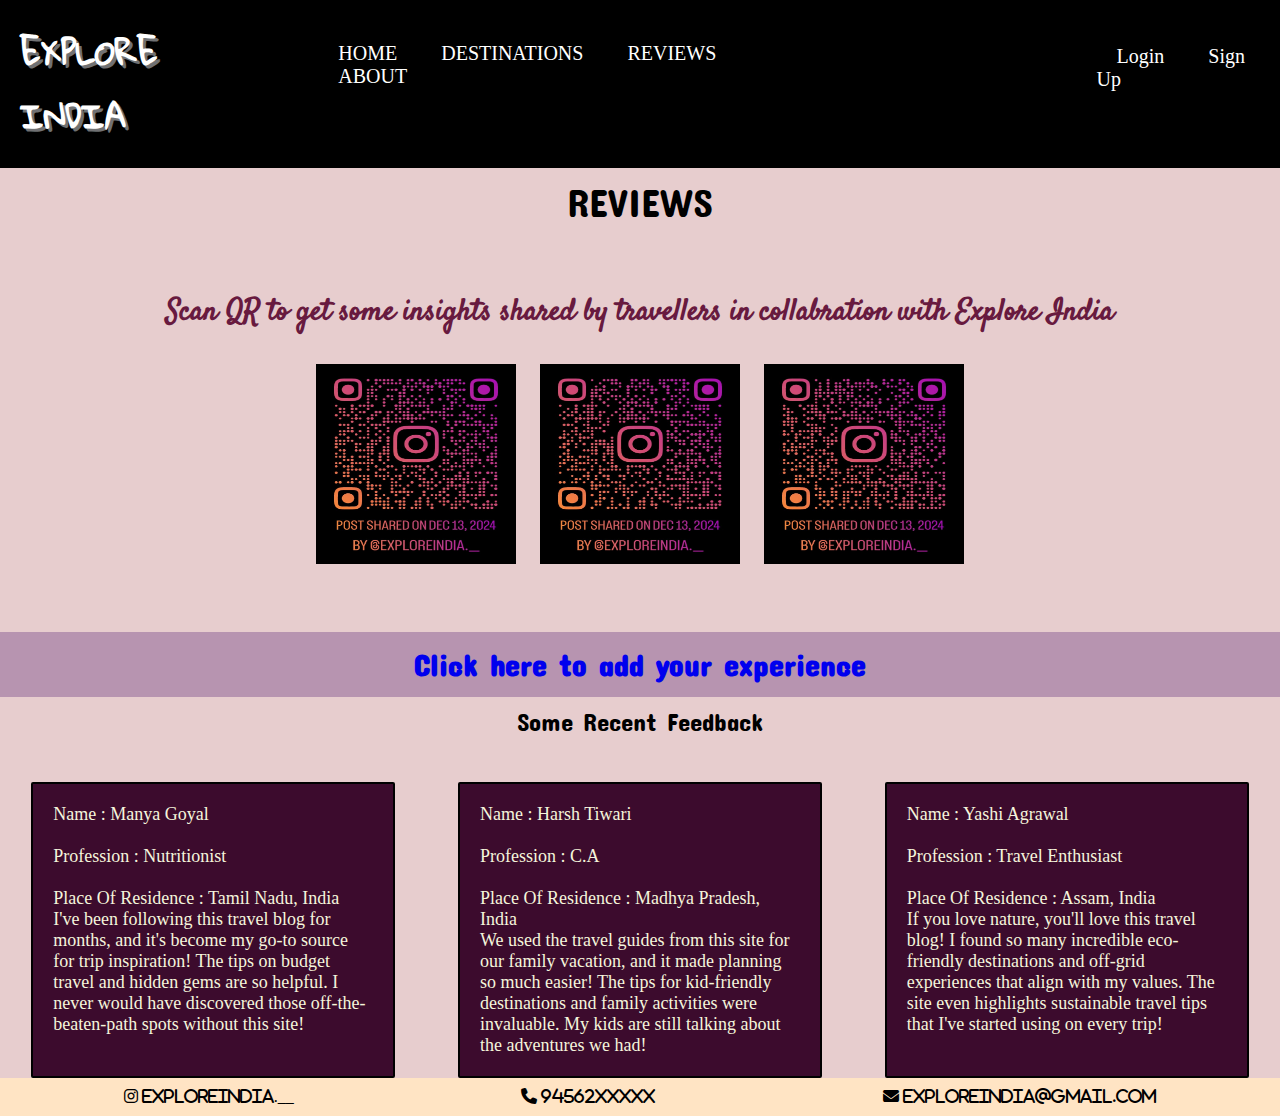
<file: Trave blog website/reviews.html>
<!DOCTYPE html>
<html lang="en">
<head>
    <meta charset="UTF-8">
    <meta name="viewport" content="width=device-width, initial-scale=1.0">
    <title>Explore India| Reviews</title>
    <link rel="stylesheet" href="style.css">
    <link rel="preconnect" href="https://fonts.googleapis.com">
    <link rel="preconnect" href="https://fonts.gstatic.com" crossorigin>
    <link href="https://fonts.googleapis.com/css2?family=Gloria+Hallelujah&display=swap" rel="stylesheet">
    <link rel="preconnect" href="https://fonts.googleapis.com">
    <link rel="preconnect" href="https://fonts.gstatic.com" crossorigin>
    <link href="https://fonts.googleapis.com/css2?family=Caveat:wght@400..700&family=Concert+One&family=Courgette&family=Dancing+Script:wght@400..700&family=Darker+Grotesque:wght@300..900&family=Gloria+Hallelujah&family=Merienda:wght@300..900&family=Rubik+Bubbles&display=swap" rel="stylesheet">
    <link rel="preconnect" href="https://fonts.googleapis.com">
    <link rel="preconnect" href="https://fonts.gstatic.com" crossorigin>
    <link href="https://fonts.googleapis.com/css2?family=Bokor&family=Gruppo&family=Noto+Sans+Display:ital,wght@0,100..900;1,100..900&family=Pacifico&family=Satisfy&display=swap" rel="stylesheet">
    <link rel="preconnect" href="https://fonts.googleapis.com">
    <link rel="preconnect" href="https://fonts.gstatic.com" crossorigin>
    <link href="https://fonts.googleapis.com/css2?family=Bokor&family=Geologica:wght@100..900&family=Gruppo&family=Noto+Sans+Display:ital,wght@0,100..900;1,100..900&family=Pacifico&family=Playwrite+NG+Modern+Guides&family=Satisfy&display=swap" rel="stylesheet">
    <link rel="stylesheet" href="https://cdnjs.cloudflare.com/ajax/libs/font-awesome/6.6.0/css/all.min.css">

</head>
<body>
    <!-- heading -->
    <div id="heading">
        <div id="exploreIndia">
        <h1>EXPLORE INDIA</h1>
        </div>
        <!-- navigation -->
        <div id="nav">
            <nav>
                <a href="index.html" target="_blank">HOME</a>
                <a href="destination.html" target="_blank">DESTINATIONS</a>
                <a href="reviews.html" target="_blank">REVIEWS</a>
                <a href="about.html" target="_blank">ABOUT</a>
            </nav>
        </div>
        <!-- login and signup -->
        <div id="login">
                <a href="login.html" target="_blank">Login</a>
                <a href="signup.html" target="_blank">Sign Up</a>
        </div>
    </div>
    <!-- reviews -->
    <div class="revpage">
    <div class="reviewheading">
            <p>REVIEWS</p>
    </div>
    <br><br>
    <!-- qr -->
    <div>
        <p class="scanqr"><strong>Scan QR to get some insights shared by travellers in collabration with Explore India</strong></p>
    </div>
    <div class="qr">
        <img src="images/qr1.jpg" alt="qr" width="200px" height="200px">
        <img src="images/qr2.jpg" alt="qr" width="200px" height="200px">
        <img src="images/qr3.jpg" alt="qr" width="200px" height="200px">
    </div>
    <br> <br> <br>
    <div class="exp">
        <a href="experience.html" target="_blank"><p><strong>Click here to add your experience</strong></p></a>
    </div>
    <!-- recent feedback -->
    <div class="recentfeed">
        <p>Some Recent Feedback</p>
</div>
<br><br>
<div class="testimonials">
<div class="testimonial">
    <p>Name : Manya Goyal <br> <br> Profession : Nutritionist <br><br> Place Of Residence : Tamil Nadu, India</p>
    <p>I've been following this travel blog for months, and it's become my go-to source for trip inspiration! The tips on budget travel and hidden gems are so helpful. I never would have discovered those off-the-beaten-path spots without this site!</p>
</div>
<div class="testimonial">
    <p>Name : Harsh Tiwari <br> <br> Profession : C.A <br> <br> Place Of Residence : Madhya Pradesh, India</p>
    <p>We used the travel guides from this site for our family vacation, and it made planning so much easier! The tips for kid-friendly destinations and family activities were invaluable. My kids are still talking about the adventures we had!</p>
</div>

<div class="testimonial">
    <p>Name : Yashi Agrawal <br> <br>Profession : Travel Enthusiast <br> <br> Place Of Residence : Assam, India</p>
    <p>If you love nature, you'll love this travel blog! I found so many incredible eco-friendly destinations and off-grid experiences that align with my values. The site even highlights sustainable travel tips that I've started using on every trip!</p>
</div>
</div>
</div>
<!-- contact us -->
<div class="contactus">
    <div id="insta">
     <i class="fa-brands fa-instagram" id="logos"> exploreindia.__</i>
    </div>
    <div id="phone">
     <i class="fa-solid fa-phone" id="logos"> 94562XXXXX</i>
    </div>
    <div id="email">
     <i class="fa-solid fa-envelope"> exploreindia@gmail.com</i>
    </div>
 </div>
</body>
</html>
</file>
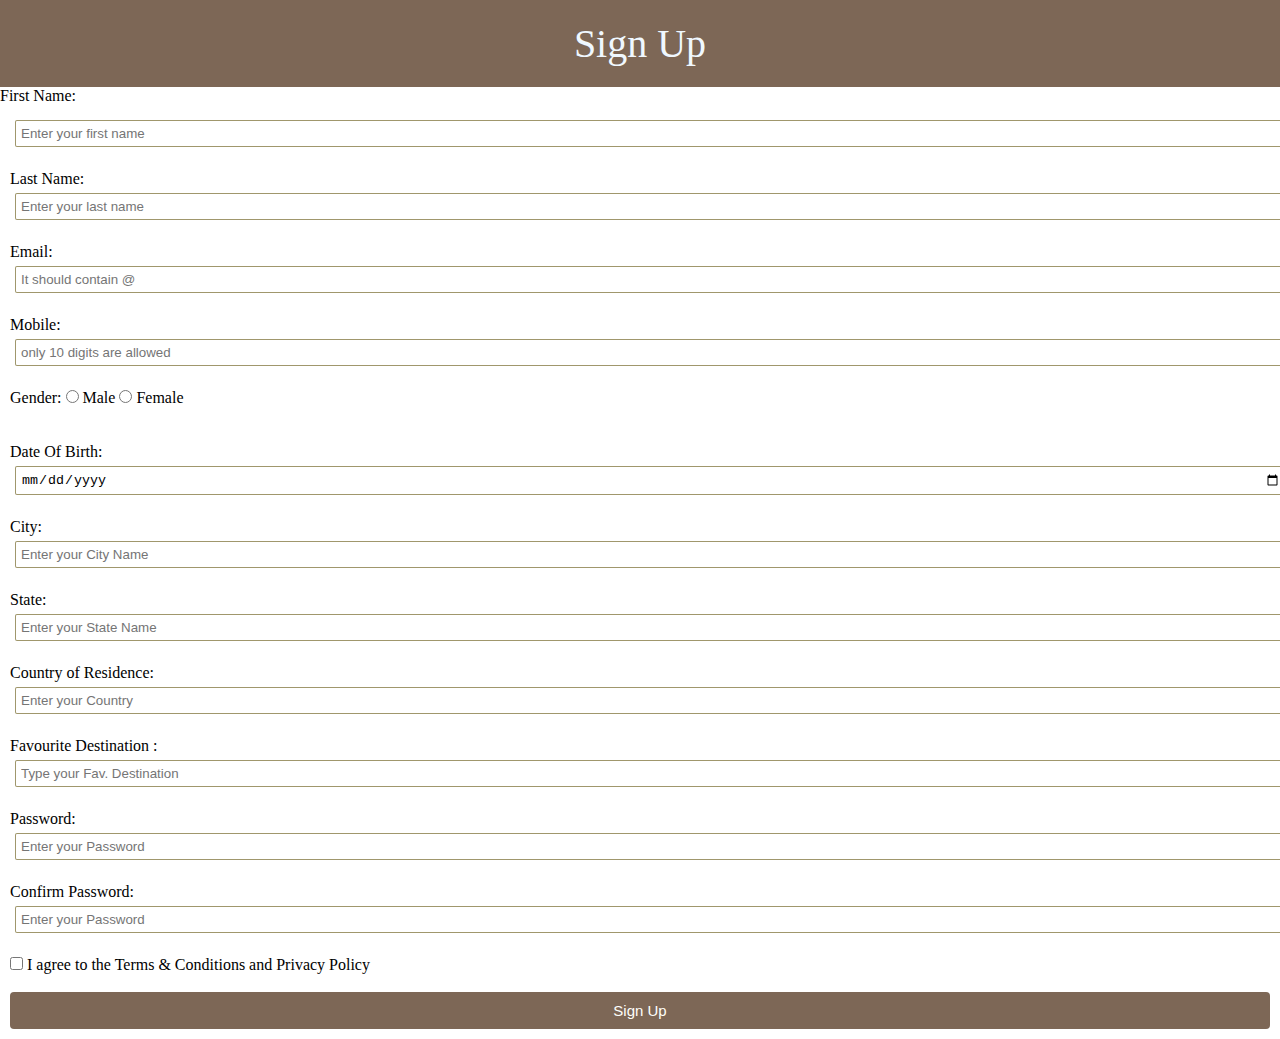
<file: Trave blog website/signup.html>
<!DOCTYPE html>
<html lang="en">
  <head>
    <meta charset="UTF-8" />
    <meta name="viewport" content="width=device-width, initial-scale=1.0" />
    <title>Explore India | Signup</title>
    <link rel="stylesheet" href="style.css">
  </head>
  <body>
    <!-- form -->
    <form action="" class="loginform">
      <p class="login">Sign Up</p>
      <!-- text -->
      <label for="fname">First Name:</label>
      <div class="logincontent">
      <input
        type="text"
        name="fname"
        id="fname"
        required
        placeholder="Enter your first name"
      />
      <br /><br />
      <label for="lname">Last Name:</label>
      <input
        type="text"
        name="lname"
        id="lname"
        required
        placeholder="Enter your last name"
      />
      <br ><br >
      <!-- email -->
      <label for="email">Email:</label>
      <input
        type="email"
        name="email"
        id="email"
        required
        placeholder="It should contain @"
      />
      <br><br>
      <!-- mobno -->
      <label for="mobno">Mobile:</label>
      <input
        type="number"
        name="mobno"
        id="mobno"
        required
        placeholder="only 10 digits are allowed"
        pattern="{10}"
      />
      <br> <br>
      <!-- gender -->
      <p>
        Gender:
        <input type="radio" name="gender" id="male" />
        <label for="male">Male</label>
        <input type="radio" name="gender" id="female" />
        <label for="female">Female</label>
      </p>
      <br><br>
      <!-- dob -->
      <label for="dob">Date Of Birth:</label>
      <input type="date" name="dob" id="dob" required />
      <br /><br />
      <label for="city">City:</label>
      <input
        type="text"
        name="city"
        id="city"
        required
        placeholder="Enter your City Name"
      />
      <br /><br />
      <label for="state">State:</label>
      <input
        type="text"
        name="state"
        id="state"
        required
        placeholder="Enter your State Name"
      />
      <br /><br />
      <label for="text">Country of Residence:</label>
      <input
        type="text"
        name="text"
        id="text"
        placeholder="Enter your Country"
      />
      <br /><br />
      <label for="text">Favourite Destination :</label>
      <input
        type="text"
        name="text"
        id="text"
        placeholder="Type your Fav. Destination"
      />
      <!-- password -->
      <br /><br />
      <label for="pwd">Password:</label>
      <input
        type="password"
        name="pwd"
        id="pwd"
        required
        placeholder="Enter your Password"
      />
      <br /><br />
      <label for="pwd">Confirm Password:</label>
      <input
        type="password"
        name="pwd"
        id="pwd"
        required
        placeholder="Enter your Password"
      />
      <br /><br />
      <!-- checkbox -->
      <input type="checkbox" name="checkbox" id="checkbox" required />
      <label for="checkbox"
        >I agree to the Terms & Conditions and Privacy Policy</label
      >
      <br /><br />
      <!-- submit -->
      <input type="submit" value="Sign Up" />
    </div>
    </form>
  </body>
</html>
</file>
<file: Trave blog website/style.css>
*{
    padding: 0;
    margin: 0;
}
#exploreIndia h1{
    color: white;
    padding: 20px;
    font-family: Gloria Hallelujah;
    text-shadow: 3px 3px 0px #e0e3e680; ;
}

#nav a{
    color: white;
    padding:  20px;
    font-size: 20px;
   text-decoration: none;
}

#nav nav{
        padding: 42px;
}

#heading{
    display: flex;
    flex-direction: row;
    background-color: black;
}

#nav a:hover{
    color:goldenrod;
}

#nav a:visited{
    color: goldenrod;
}

#recent p {
    font-size: 30px;
    color: white;
    font-family:Concert One ;
    padding: 10px;
}
#recent{
    background-color:black;
    text-align: center;
}

#recent p1{
    color:rgba(255, 255, 255, 0.699);
    font-family: Caveat;
    font-size: 20px;
    padding: 50px;
    font-size: 30px;
}

.recentMost{
    padding: 20px;
    background-color:cornsilk;
}
.states{
    text-align: center;
    font-size: 30px;
    color:black;
    background-color:rgb(251, 248, 248);
    padding: 20px;
    font-family: Merienda;
    font-weight:500px;
}

#landscape{
    background-image: url(images/destination\ front.png);
    height: 280px;
    width: 100%;
    background-repeat: no-repeat;
    background-size: 100% 580px;
    text-align: center;
    padding-top: 250px;
    font-size: 40px;
    font-weight: 600;
    color:rgba(222, 224, 207, 0.892);
}

#Maharashtra , #Gujarat , #Jammu{
    display: flex;
    flex-direction: row;
}

.stateName{
    font-size: 40px;
    padding: 20px;
    text-align: center;
    padding-top: 50px;
    background-color: rgb(1, 13, 13);
    color: goldenrod;
    margin: 5px;
    width: 300px;
    font-family:Noto Sans Display
    ;
}

.aboutState{
    font-size: 20px;
    background-color:rgb(221, 221, 195);
    margin-top: 5px;
    padding:5px;
}
.cities a:hover{
        box-shadow: 5px 12px 2px 1px rgb(96, 74, 7);
}

.cities img{
    margin-right: 3px;
}

.recentMost a:hover{
    box-shadow: 5px 12px 2px 1px darkgoldenrod;
}

#form{
    margin: 10px;
    padding: 20px;
    background-color: rgba(243, 240, 229, 0.993);
    border: 1px solid rgba(160, 156, 147, 0.811);
    border-radius: 5px;
}

#exp,.login{
    text-align: center;
    padding: 20px;
    font-family: Gruppo;
    font-size: 40px;
    background-color: rgb(125, 103, 86);
    color: aliceblue;
}

#form input[type="text"],input[type="date"],input[type="number"],input[type="email"],[type="text"],textarea{
    width: 100%; 
    padding: 5px;
    border: 1px solid rgba(134, 122, 67, 0.786);
    border-radius: 2px;
    margin: 5px;
}

.loginform input[type="email"],input[type="password"]{
    width: 100%; 
    padding: 5px;
    border: 1px solid rgba(134, 122, 67, 0.786);
    border-radius: 2px;
    margin: 5px;
}

#form fieldset{
        padding: 10px;
        border: 1px solid rgba(134, 122, 67, 0.786);
        border-radius: 2px;
}

#form input[type="submit"],input[type="reset"]{
    background-color: rgb(125, 103, 86);
    border: none;
    padding: 10px;
    color: rgb(254, 254, 250);
    font-size: 15px;
    width: 100%;
    border-radius: 4px;
    cursor: pointer;
}

.loginform input[type="submit"]{
    background-color: rgb(125, 103, 86);
    border: none;
    padding: 10px;
    color: rgb(254, 254, 250);
    font-size: 15px;
    width: 100%;
    border-radius: 4px;
    cursor: pointer;
}

#expform{
    background-color:rgb(39, 36, 33);
}

#form{
    font-size: 17px;
   
}

#form p{
    color: rgb(187, 15, 15);
}

#form input[type="submit"]:hover{
    background-color: rgb(105, 75, 53);
    
}
input[type="reset"]:hover{
    background-color: rgb(105, 75, 53);
}

.video{
    width: 100%;
}

.blankgolden{
    width: 100%;
    height: 30px;
    background-color:rgb(223, 200, 143) ;
    /* margin: 10px; */
}
#mumbai{
    text-align: center;
    background-color: rgb(219, 198, 170);
    padding: 15px;
}
.cityquote{
    font-size: 30px;
    font-family: Courgette;
}

.nameofcity{
    font-size: 40px;
    font-family:Concert One;
}

.placename{
    font-size: 30px;
    background-color: black;
    color: goldenrod;
    padding: 20px;
}

.aboutplace{
      display: flex;
      flex-direction: row;
}

.placecontent{
    padding: 5px;
    font-size: 20px;
    /* background-color:rgb(248, 252, 245); */
}

.contentandtable{
    background-color:rgb(248, 252, 245) ;
}

.table table{
    border-collapse: collapse;
    text-align: center;
    font-size: 20px;
    padding: 2px;
    font-family:Darker Grotesque;
    margin: 5px;
    font-weight: 700;
    background-color:rgb(242, 231, 214);
}

.reachhead{
    font-size: 20px;
    padding: 20px;
    font-weight: 600;
}

.trans{
    background-color:rgba(136, 94, 39, 0.411);
    width: 25%;
    color: rgb(1, 12, 12);
    padding: 10px;
    border: 1px solid rgb(90, 72, 13);
    border-radius: 5px;
    font-family: Darker Grotesque;
}

.reachby{
    display: flex;
    justify-content:space-around;
    text-align: center;
}

.bybold{
    font-size: 20px;
}
.howreach{
    background-color: azure;
    padding: 20px;
}

.trans p{
    font-weight: 700;
    font-size: 18px;
}

.aboutheading{
    text-align: center;
    font-size: 25px;
}

.whoweare{
    text-align:center;
    font-size: 18px;
}

.weare{
    font-size: 20px;
}
.aboutpage{
    background-image: url(images/golden\ bg.avif);
    background-repeat: no-repeat;
    background-size: 100% 2500px ;
}

.aboutpage{
    padding: 20px;
}

.whoweare img{
    padding: 10px;
}

.weare{
    font-family: Satisfy;
    font-size: 25px;
    color: rgb(68, 9, 9);
}

.abouthead{
    font-family:Geologica;
    font-size: 30px;    
}

.whoweare{
font-family:Darker Grotesque;
font-weight: 600;
font-size: 25px;
}

.reviewheading{
    text-align: center;
    font-size: 40px;
}

.scanqr{
    text-align: center;
    font-size: 30px;
    padding: 20px;
    color: rgb(104, 26, 63);
    font-family: satisfy;
    
}

.qr{
    text-align: center;
}

.qr img{
    padding:10px;
}

.revpage{
    background-color: rgb(231, 205, 206);
}

.reviewheading{
    font-family: Concert One;
    padding: 10px;
}

.exp{
    font-size: 30px;
    text-align: center;
    background-color: rgb(183, 148, 176);
    color: rgb(53, 12, 43);
    padding: 15px;
    font-family:Concert One;
}

.exp a{
    text-decoration: none;

}

.exp a:hover{
    color: rgb(106, 21, 61);
}

.recentfeed{
    font-family: Concert One;
    padding: 10px;
    font-size: 25px;
    text-align: center;
}

.testimonial{
    border: 2px solid black;
    border-radius: 2px;
    padding: 20px;
    width: 25%;
    font-size: 18px;
    font-family: Playwrite Nigeria Modern Guides;
    background-color: rgb(60, 11, 45);
    color: beige;
}

.testimonials{
    display: flex;
    justify-content:space-around;
}

#login{
    padding-top: 45px;
    padding-left: 250px;
}

#login a{
    color:white;
    padding:  20px;
    font-size: 20px;
   text-decoration: none;
   
}

#login a:hover{
    color:goldenrod;
}

#login a:visited{
    color: goldenrod;
}
.contactus{
    display: flex;
    justify-content: space-around;
    padding: 10px;
    background-color: bisque;
}

.logincontent{
    padding: 10px;
}

#current-time {
    font-size: 1.5em;
    font-family: Arial, sans-serif;
    margin-top: 10px;
    text-align: center;
    color:rgb(187, 15, 15)
}

#popup{
    text-align: center;
    background-color: rgb(205, 221, 225);
    padding: 10px;
}

#popup button{
    font-size: 20px;
}
</file>
